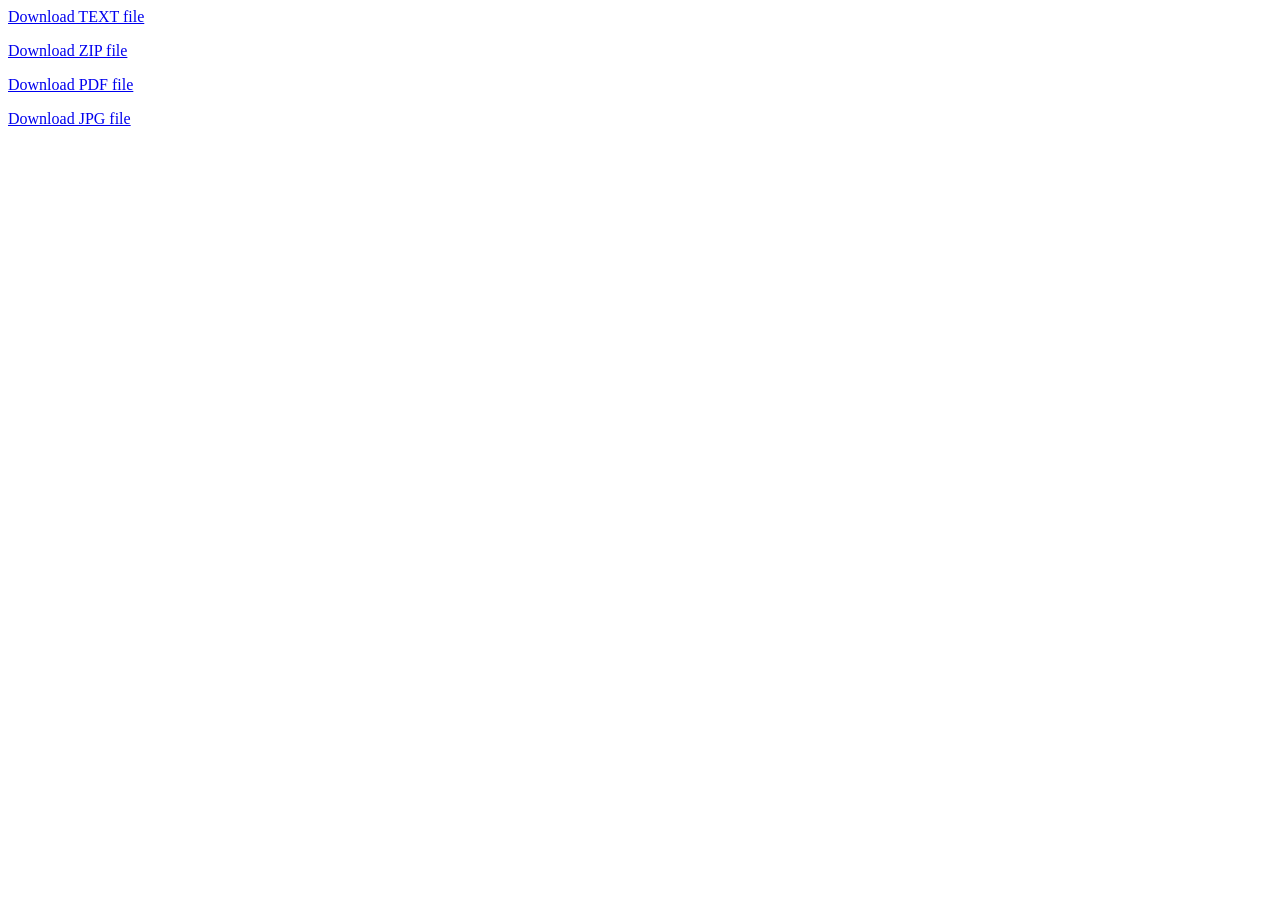
<file: file/file_download.html>
<html>
<head>
<title>Download Files</title>
</head>
<body>
<p><a href="file_download.php?path=abc.txt">Download TEXT file</a></p>
<p><a href="file_download.php?path=horizon.zip">Download ZIP file</a></p>
<p><a href="file_download.php?path=1661527295.pdf">Download PDF file</a></p>
<p><a href="file_download.php?path=rose.jpg">Download JPG file</a></p>
</body>
</html>
</file>
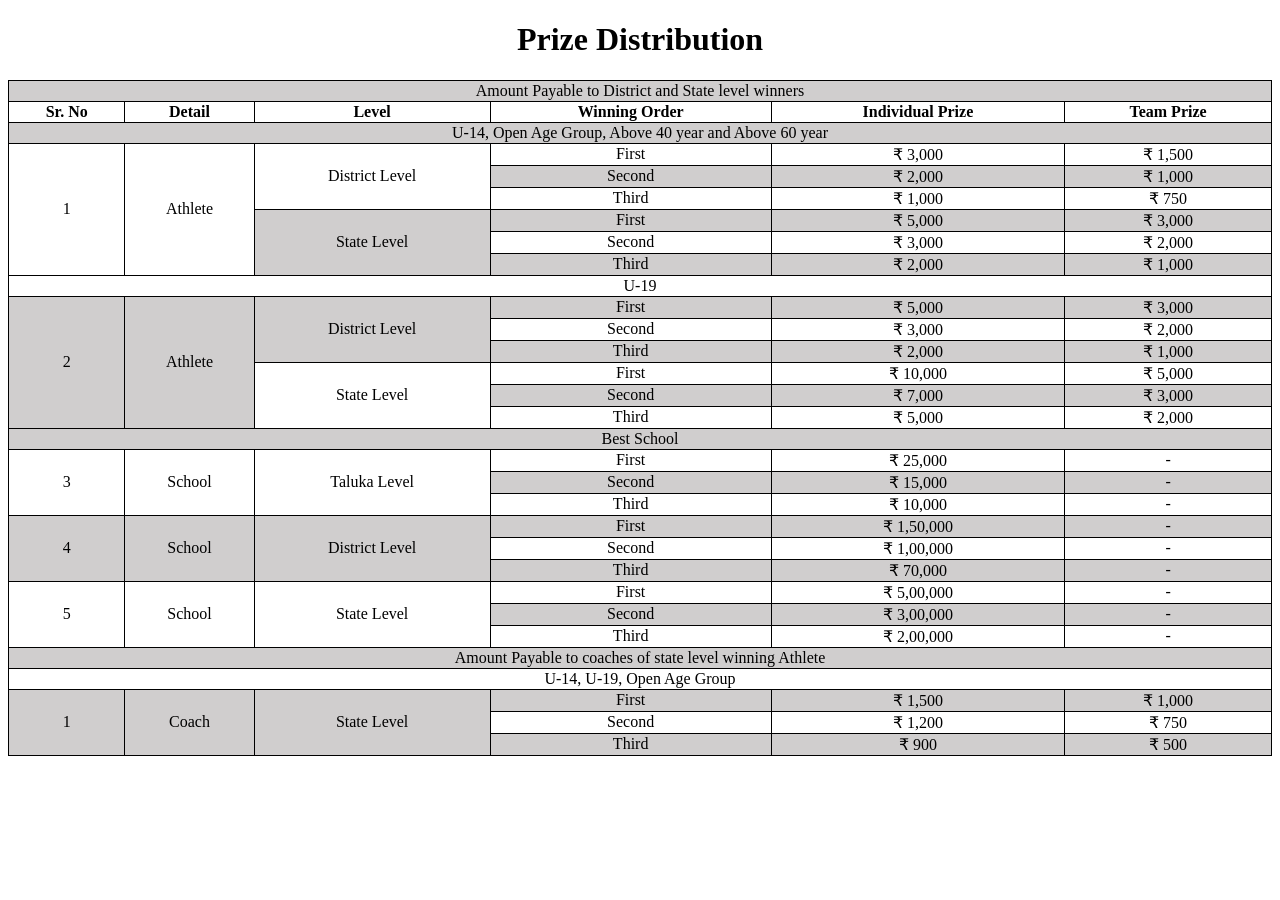
<file: RECYCLE/ptable.html>
<!DOCTYPE html>
<html lang="en">
<head>
    <meta charset="UTF-8">
    <meta http-equiv="X-UA-Compatible" content="IE=edge">
    <meta name="viewport" content="width=device-width, initial-scale=1.0">
    <title>Document</title>
    <style>
        h1 {
            text-align: center;
        }
        table, th, td {
          border:1px solid black;
          border-collapse: collapse;
          text-align: center;
        }
        tr:nth-child(odd) {
  background-color: #d0cece;
        }
        </style>


</head>
<body>
<h1>Prize Distribution</h1>
<table style="width:100%">
    <tr>
        <td colspan="6">Amount Payable to District and State level winners</td>
    </tr>
    <tr>
        <th>Sr. No</th>
        <th>Detail</th>
        <th>Level</th>
        <th>Winning Order</th>
        <th>Individual Prize</th>
        <th>Team Prize</th>
    </tr>
    <tr>
        <td colspan="6">U-14, Open Age Group, Above 40 year and Above 60 year</td>
    </tr>
    <tr>
        <td rowspan="6">1</td>
        <td rowspan="6">Athlete</td>
        <td rowspan="3">District Level</td>
        <td>First</td>
        <td> &#8377; 3,000</td>
        <td> &#8377; 1,500</td>
    </tr>
    <tr>
        <td>Second</td>
        <td>&#8377; 2,000</td>
        <td>&#8377; 1,000</td>
    </tr>
    <tr>
        <td>Third</td>
        <td>&#8377; 1,000</td>
        <td>&#8377; 750</td>
    </tr>
    <tr>
        <td rowspan="3">State Level</td>
        <td>First</td>
        <td>&#8377; 5,000</td>
        <td>&#8377; 3,000</td>
    </tr>
    <tr>
        <td>Second</td>
        <td>&#8377; 3,000</td>
        <td>&#8377; 2,000</td>
    </tr>
    <tr>
        <td>Third</td>
        <td>&#8377; 2,000</td>
        <td>&#8377; 1,000</td>
    </tr>
    <tr>
        <td colspan="6">U-19</td>
    </tr>
    <tr>
        <td rowspan="6">2</td>
        <td rowspan="6">Athlete</td>
        <td rowspan="3">District Level</td>
        <td>First</td>
        <td> &#8377; 5,000</td>
        <td> &#8377; 3,000</td>
    </tr>
    <tr>
        <td>Second</td>
        <td>&#8377; 3,000</td>
        <td>&#8377; 2,000</td>
    </tr>
    <tr>
        <td>Third</td>
        <td>&#8377; 2,000</td>
        <td>&#8377; 1,000</td>
    </tr>
    <tr>
        <td rowspan="3">State Level</td>
        <td>First</td>
        <td>&#8377; 10,000</td>
        <td>&#8377; 5,000</td>
    </tr>
    <tr>
        <td>Second</td>
        <td>&#8377; 7,000</td>
        <td>&#8377; 3,000</td>
    </tr>
    <tr>
        <td>Third</td>
        <td>&#8377; 5,000</td>
        <td>&#8377; 2,000</td>
    </tr>
    <tr>
        <td colspan="6">Best School</td>
    </tr>
    <tr>
        <td rowspan="3">3</td>
        <td rowspan="3">School</td>
        <td rowspan="3">Taluka Level</td>
        <td>First</td>
        <td>&#8377; 25,000</td>
        <td>-</td>
    </tr>
    <tr>
        <td>Second</td>
        <td>&#8377; 15,000</td>
        <td>-</td>
    </tr>
    <tr>
        <td>Third</td>
        <td>&#8377; 10,000</td>
        <td>-</td>
    </tr>
    <tr>
        <td rowspan="3">4</td>
        <td rowspan="3">School</td>
        <td rowspan="3">District Level</td>
        <td>First</td>
        <td>&#8377; 1,50,000</td>
        <td>-</td>
    </tr>
    <tr>
        <td>Second</td>
        <td>&#8377; 1,00,000</td>
        <td>-</td>
    </tr>
    <tr>
        <td>Third</td>
        <td>&#8377; 70,000</td>
        <td>-</td>
    </tr>
    <tr>
        <td rowspan="3">5</td>
        <td rowspan="3">School</td>
        <td rowspan="3">State Level</td>
        <td>First</td>
        <td>&#8377; 5,00,000</td>
        <td>-</td>
    </tr>
    <tr>
        <td>Second</td>
        <td>&#8377; 3,00,000</td>
        <td>-</td>
    </tr>
    <tr>
        <td>Third</td>
        <td>&#8377; 2,00,000</td>
        <td>-</td>
    </tr>
    <tr>
        <td colspan="6">Amount Payable to coaches of state level winning Athlete</td>
    <tr>
        <td colspan="6">U-14, U-19, Open Age Group</td>
    <tr>
        <td rowspan="3">1</td>
        <td rowspan="3">Coach</td>
        <td rowspan="3">State Level</td>
        <td>First</td>
        <td>&#8377; 1,500</td>
        <td>&#8377; 1,000</td>
    </tr>
    <tr>
        <td>Second</td>
        <td>&#8377; 1,200</td>
        <td>&#8377; 750</td>
    <tr>
        <td>Third</td>
        <td>&#8377; 900</td>
        <td>&#8377; 500</td>
</table>
</body>
</html>
</file>
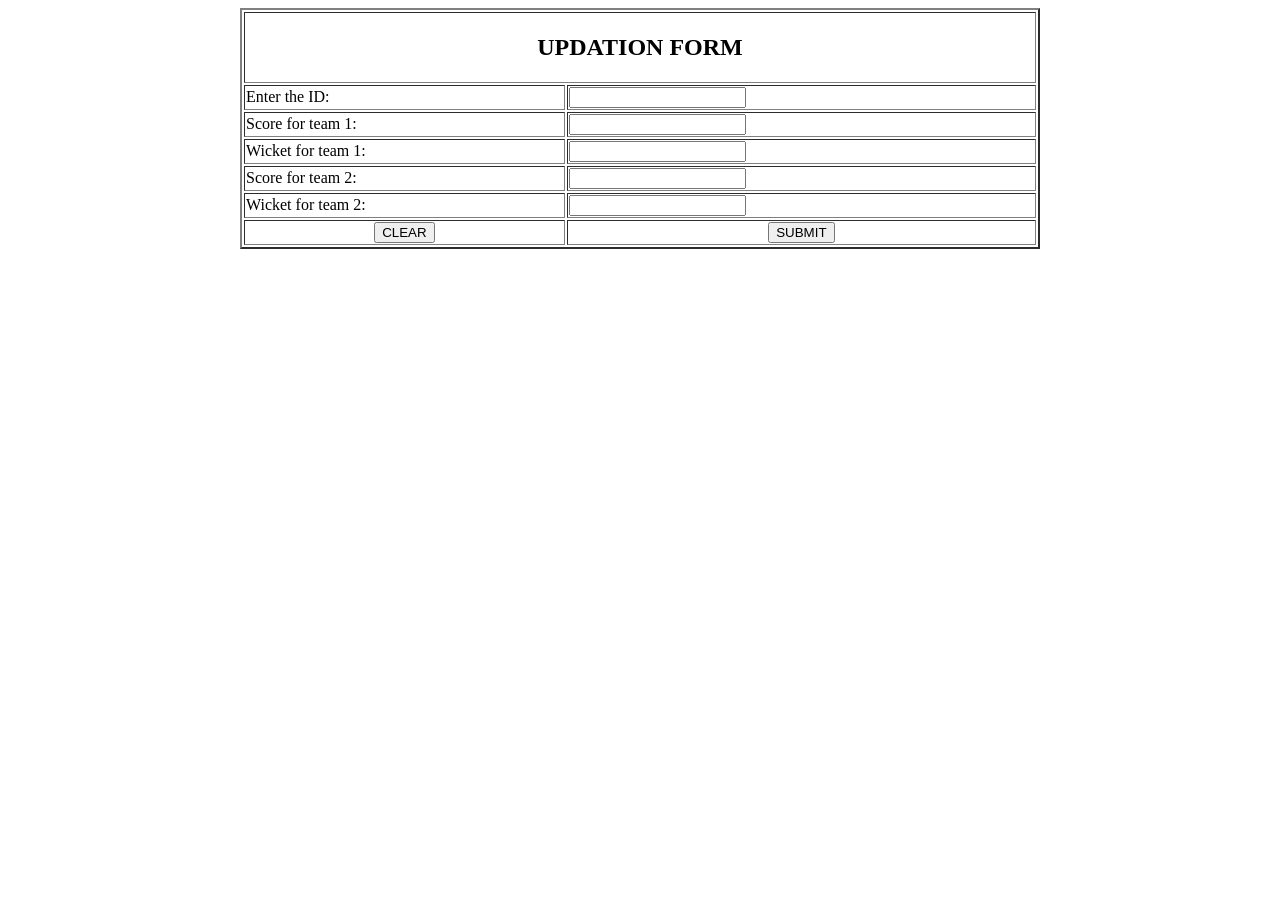
<file: scoreboard/xyz.html>
<!DOCTYPE HTML>
<html>

<head>
    <title>Updation Form</title>
</head>

<body>
    <form method="post" action="db.php">
        <table border="2px" align="center" width="800px" style="background-color:white;">
            <tr>
                <td colspan="2">
                    <h2 align="center">UPDATION FORM</h2>
                </td>
            </tr>
            <tr>
                <td><label>Enter the ID:</label></td>
                <td><input type="text" name="id1" /></td>
            </tr>
            <tr>
                <td><label>Score for team 1:</label></td>
                <td><input type="text" name="ab" /></td>
            </tr>
            <tr>
                <td><label>Wicket for team 1:</label></td>
                <td><input type="text" name="cd" /></td>
            </tr>
            <tr>
                <td><label>Score for team 2:</label></td>
                <td><input type="text" name="ef" /></td>
            </tr>
            <tr>
                <td><label>Wicket for team 2:</label></td>
                <td><input type="text" name="gh" /></td>
            </tr>
            <tr>
                <td align="Center"><button type="reset" class="registerbtn">CLEAR</button></td>
                <td align="Center"><button type="submit" class="registerbtn">SUBMIT</button></td>
                
            </tr>
            <!-- <button type="button" class="registerbtn">View Live</button> -->
            
        </table>
    </form>
</body>

</html>
</file>
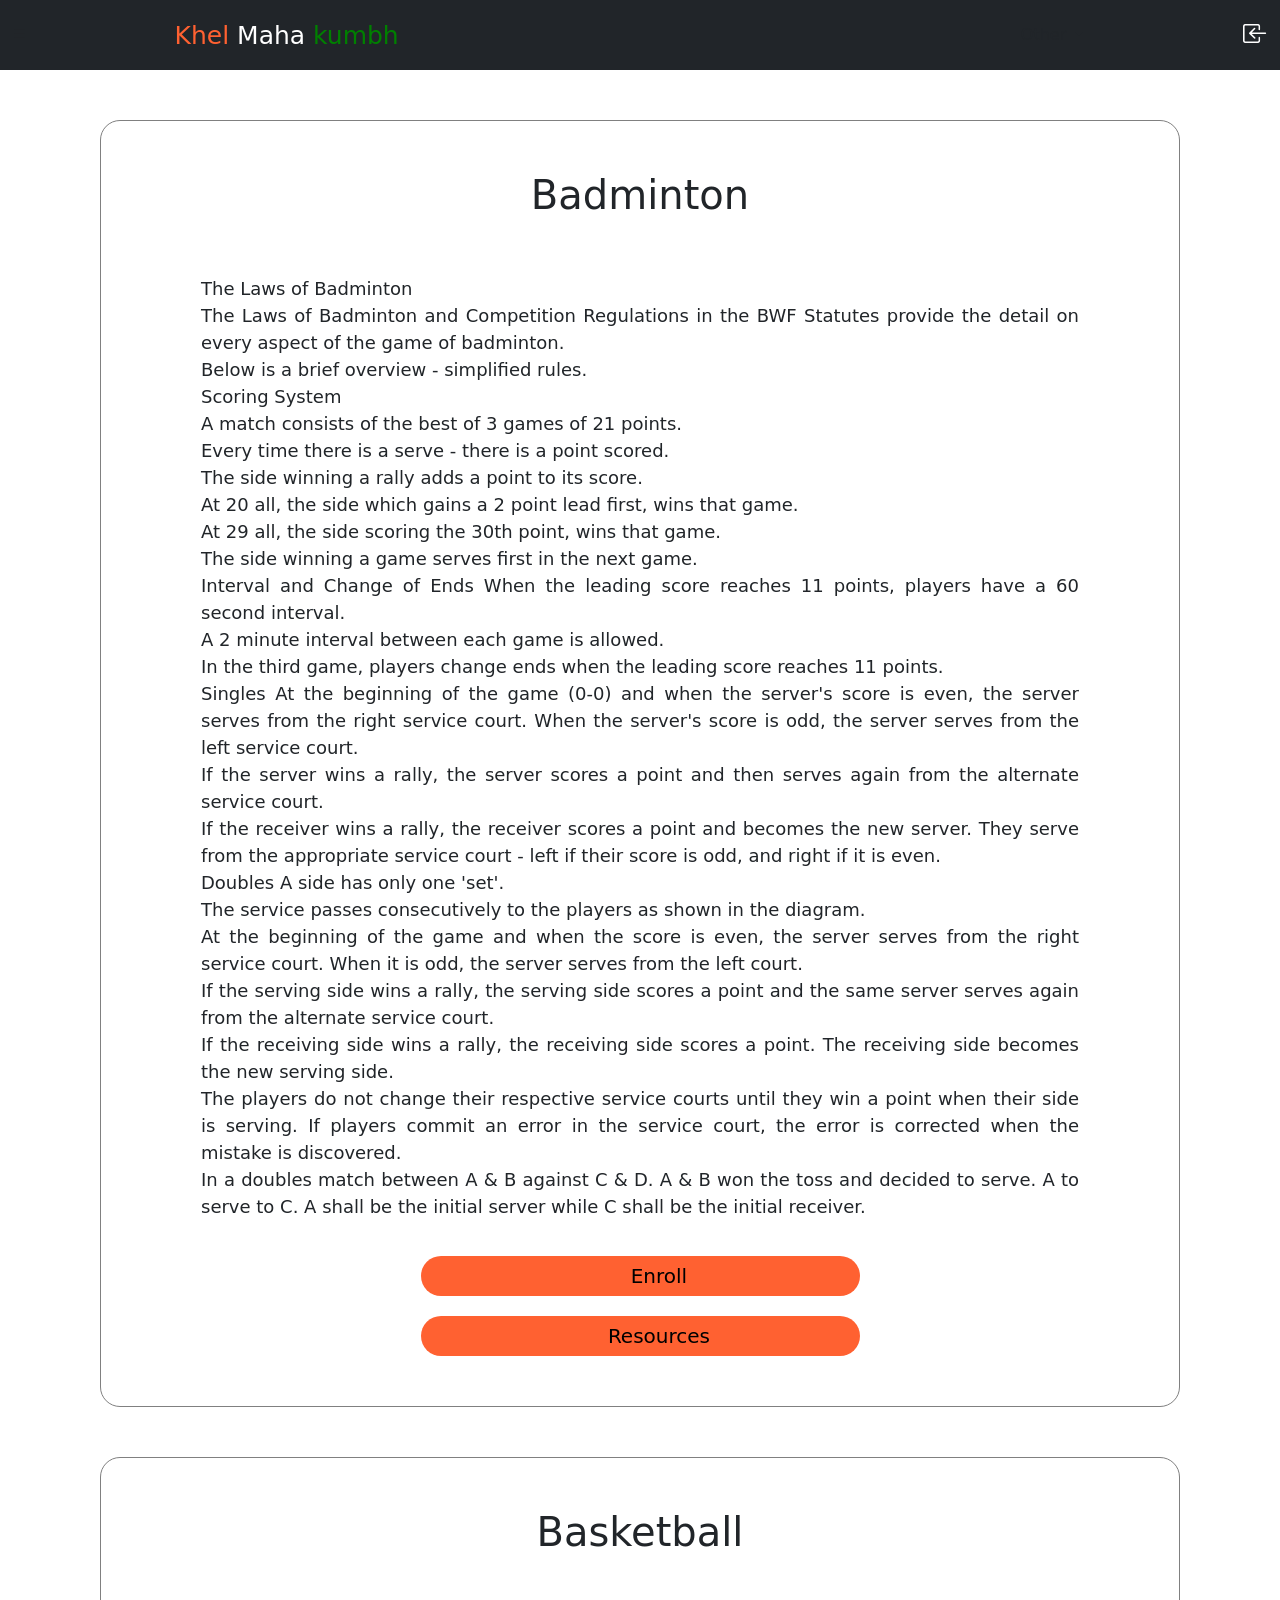
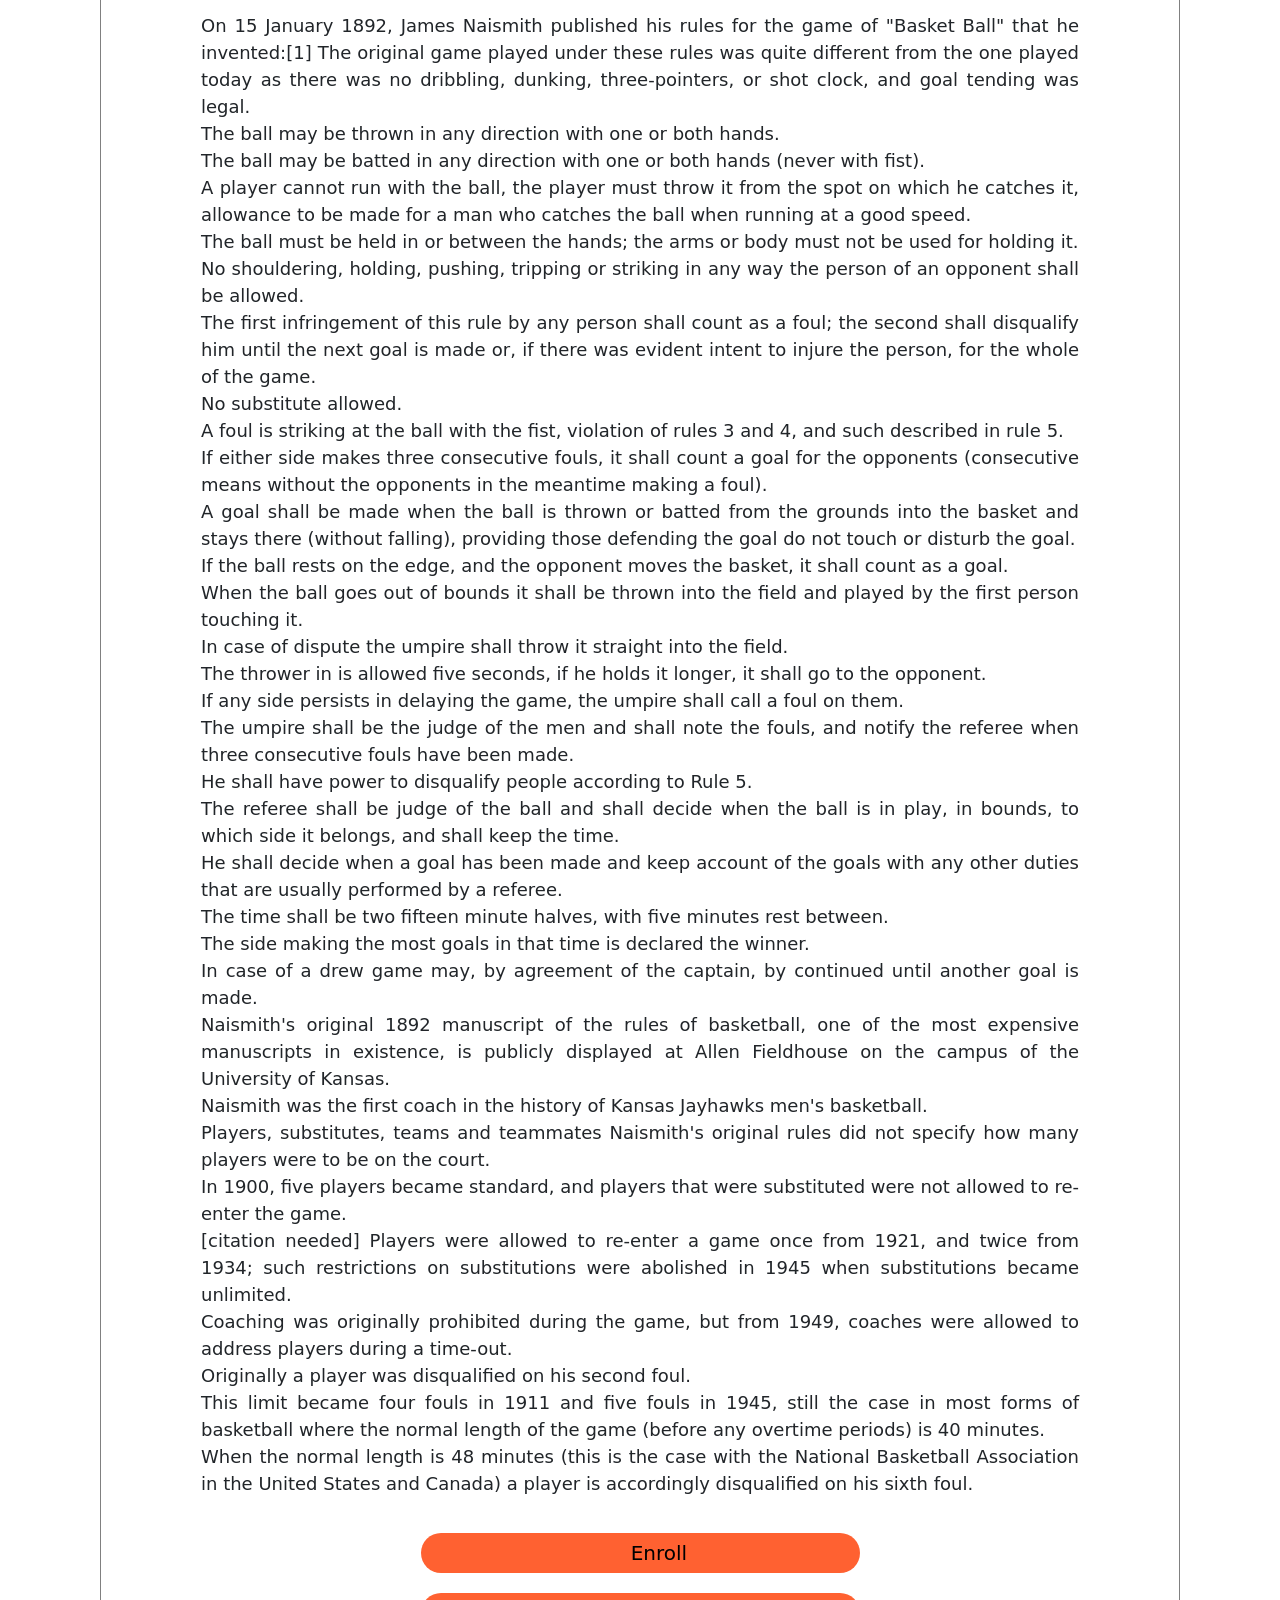
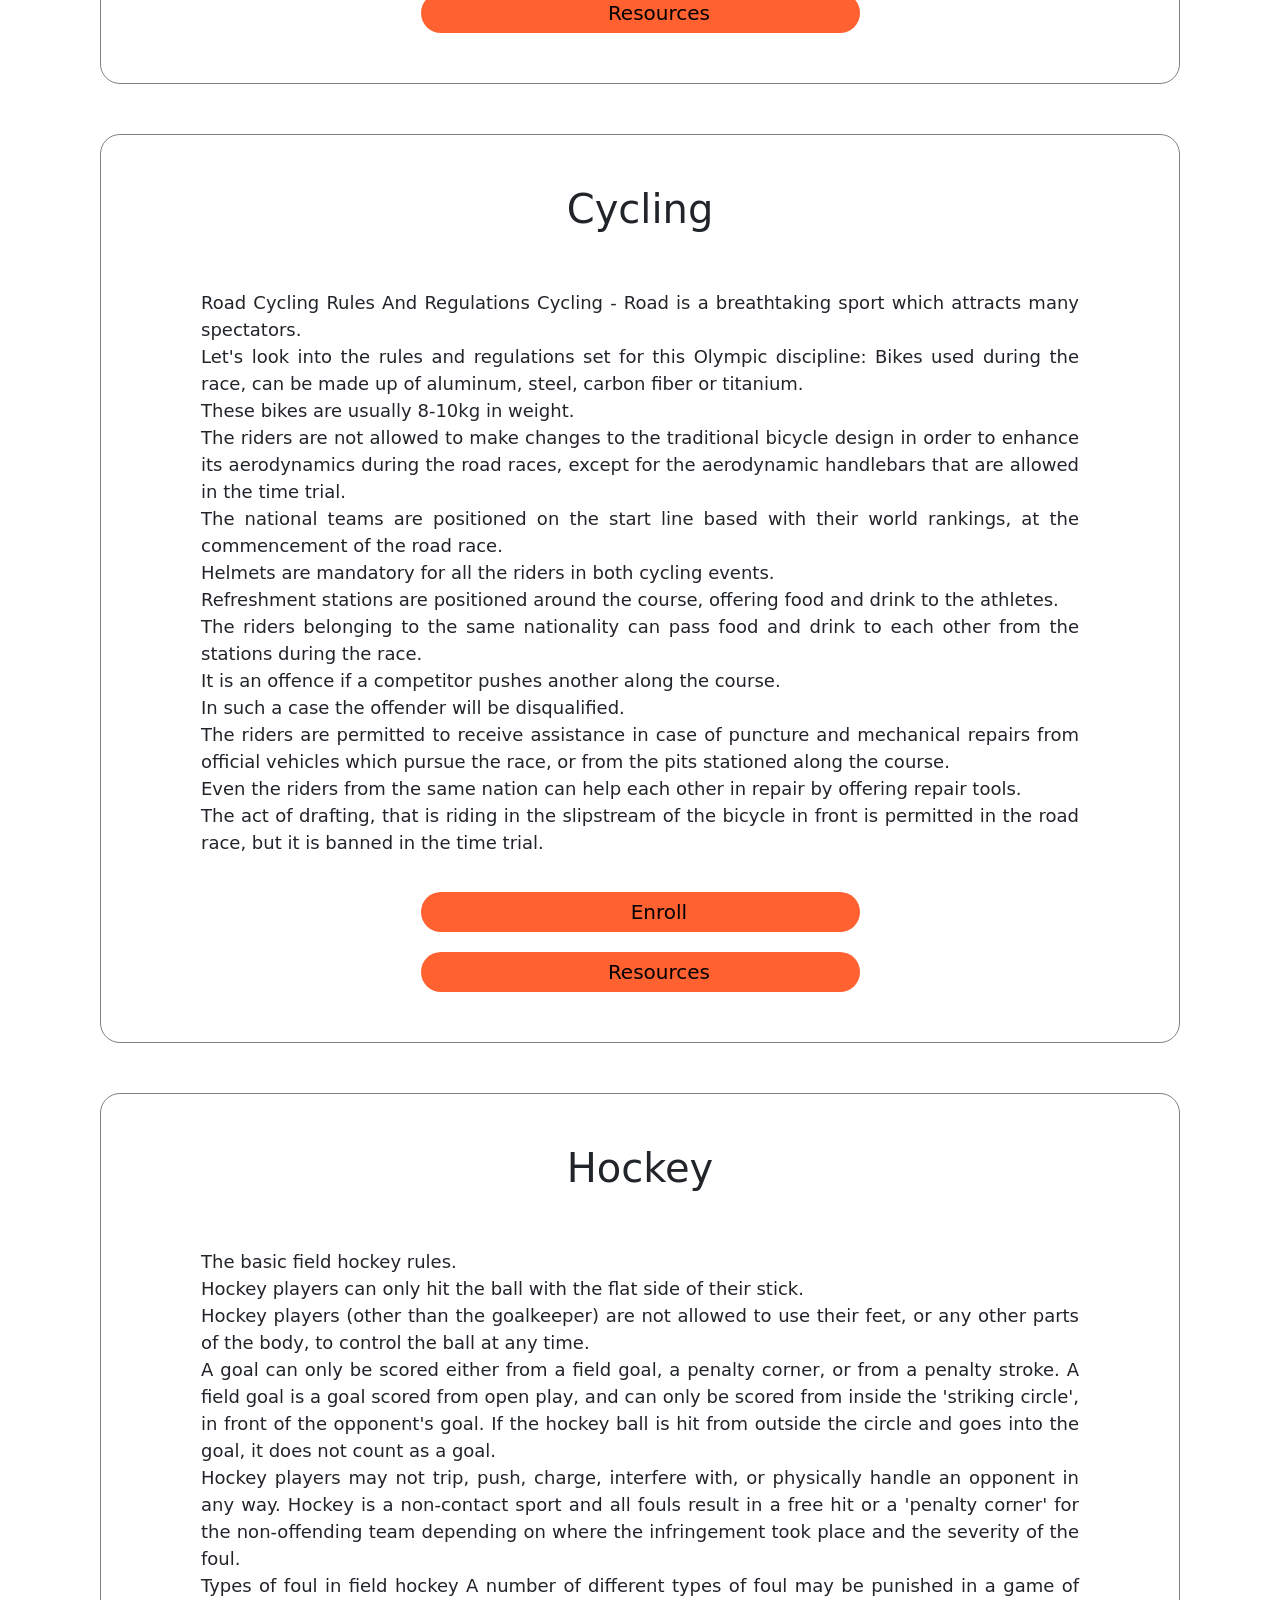
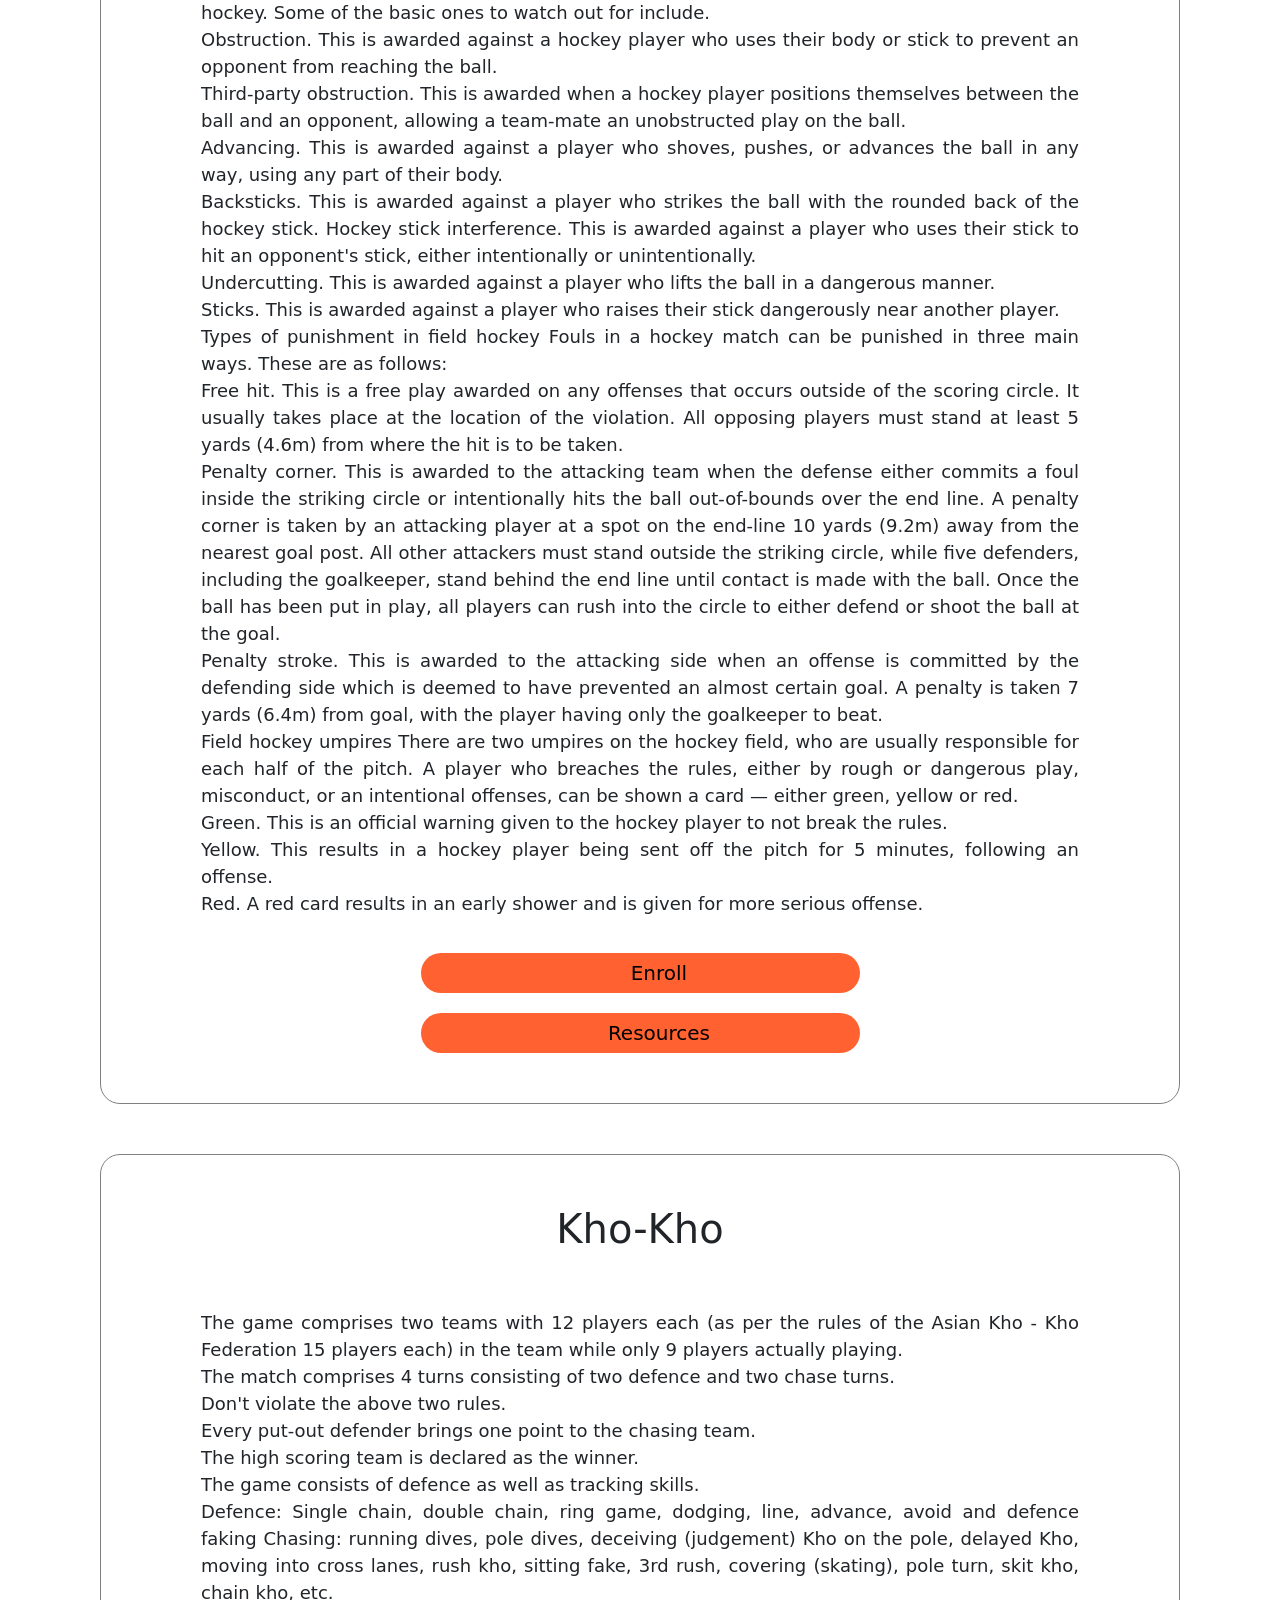
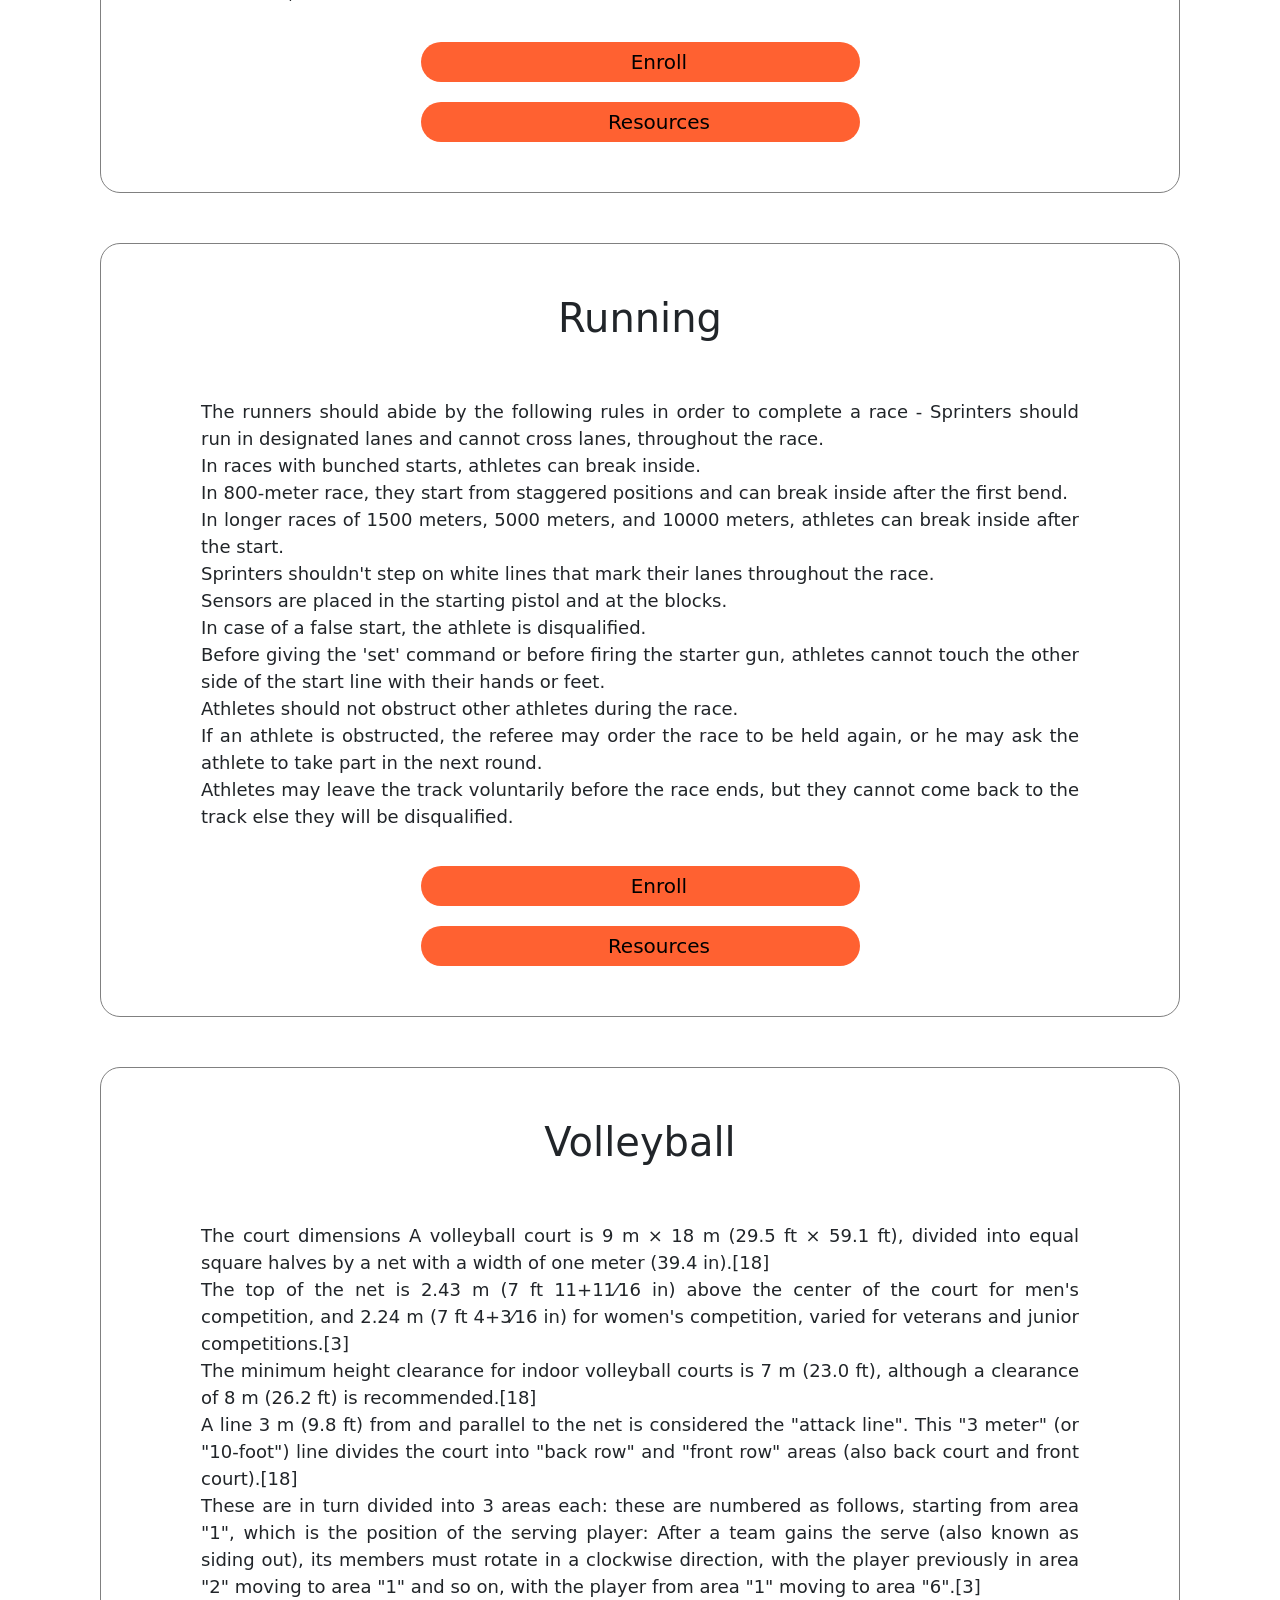
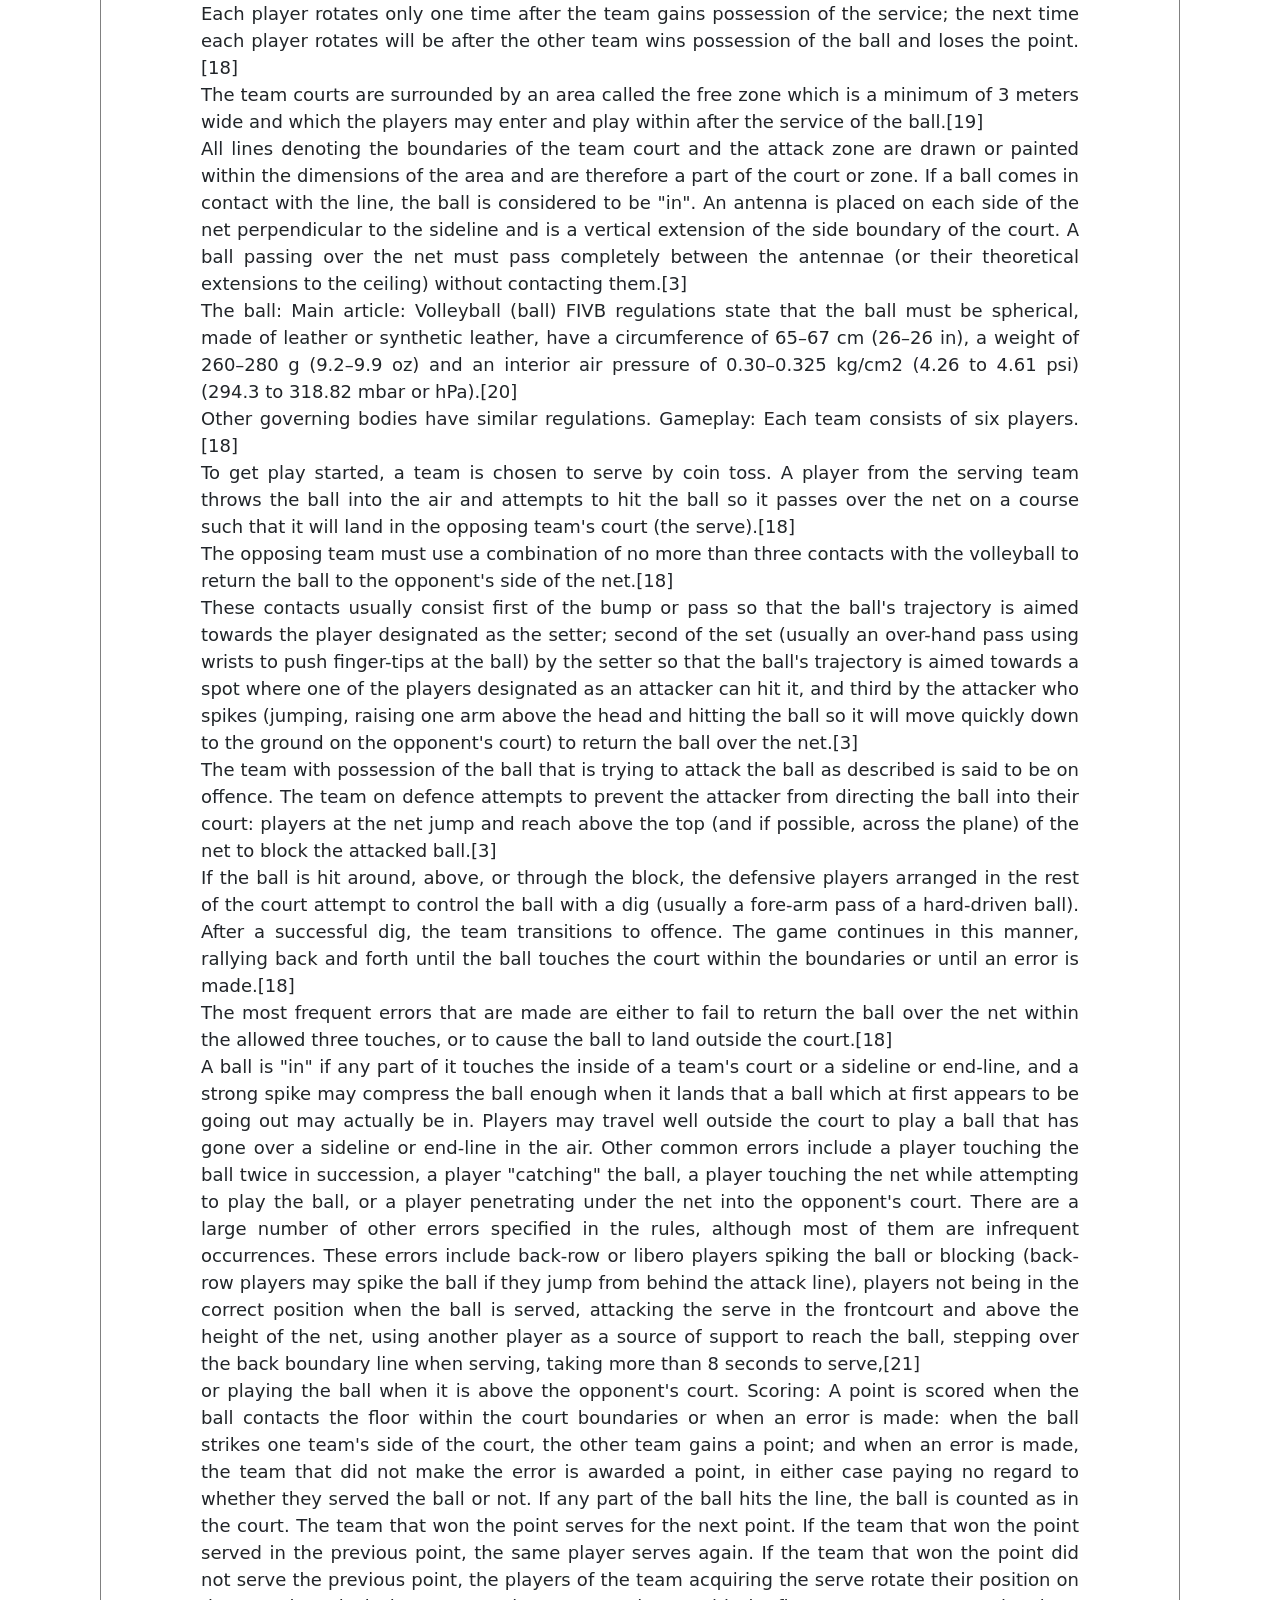
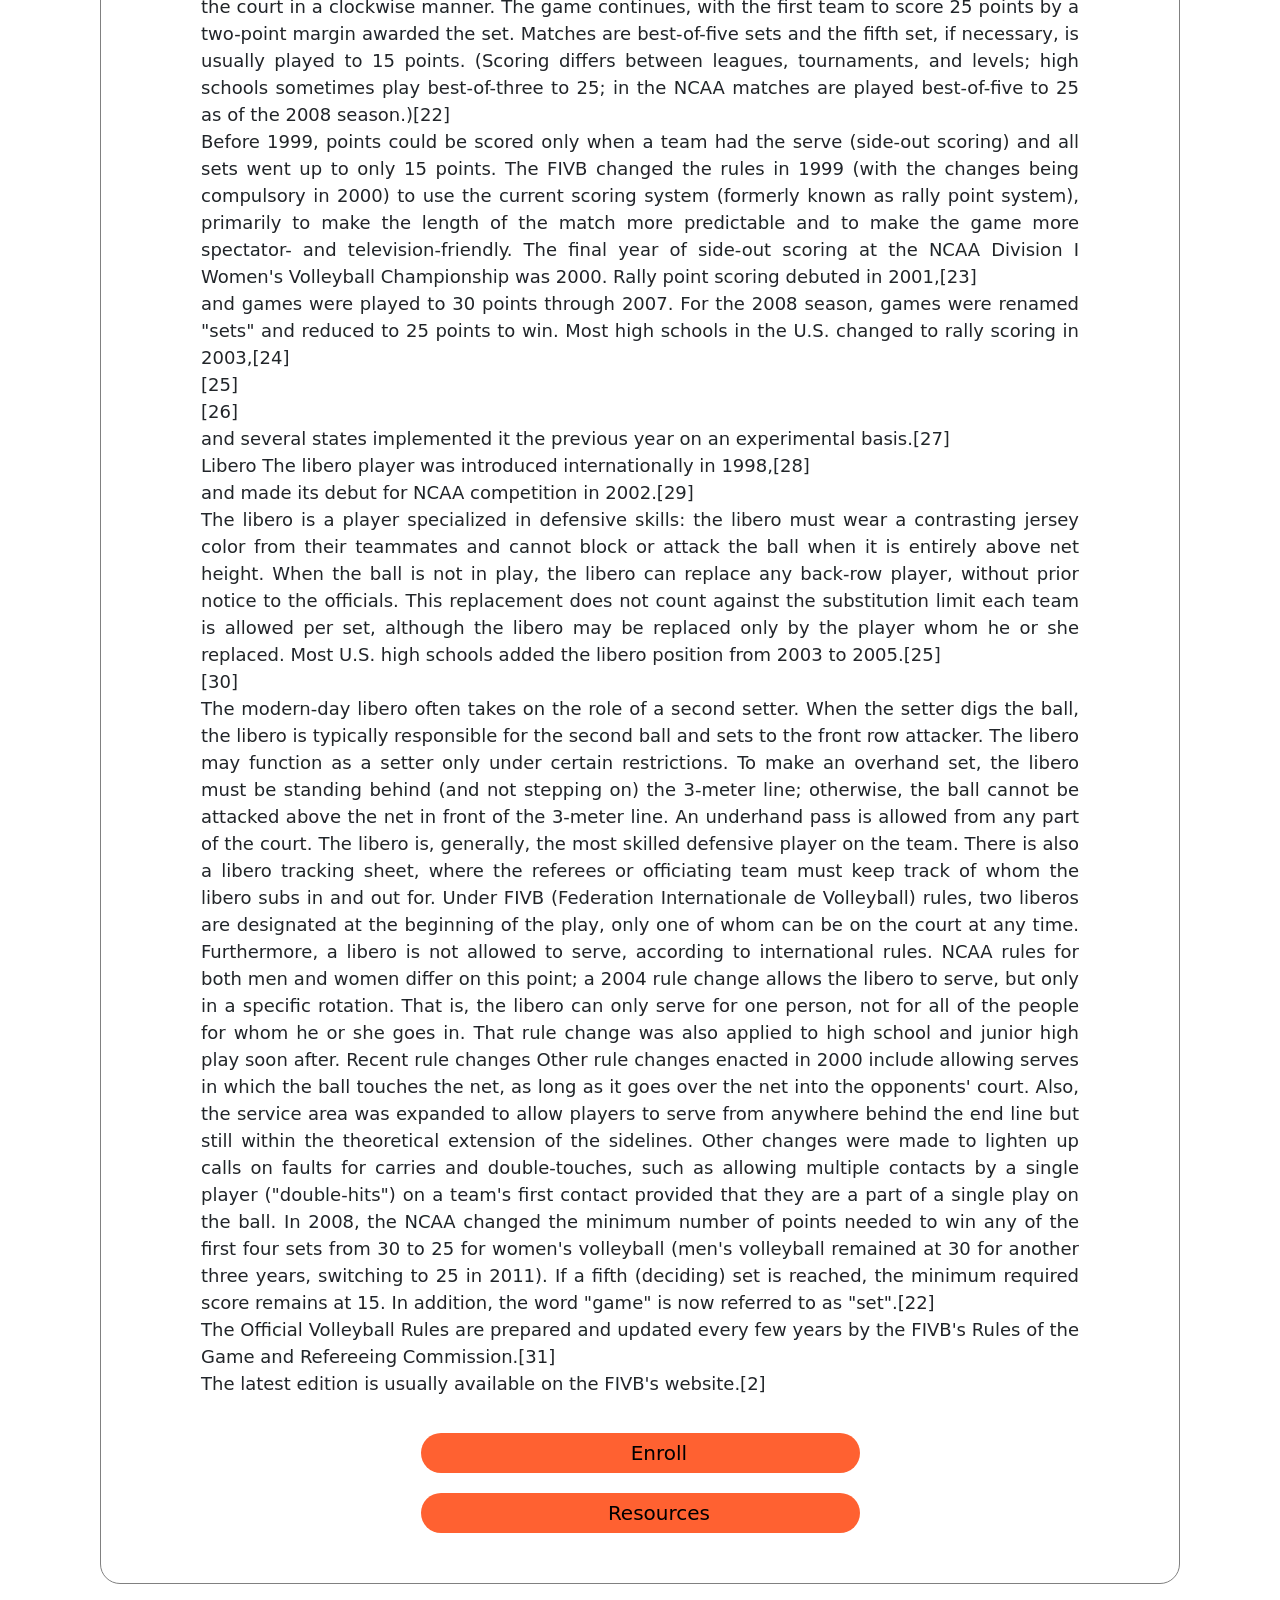
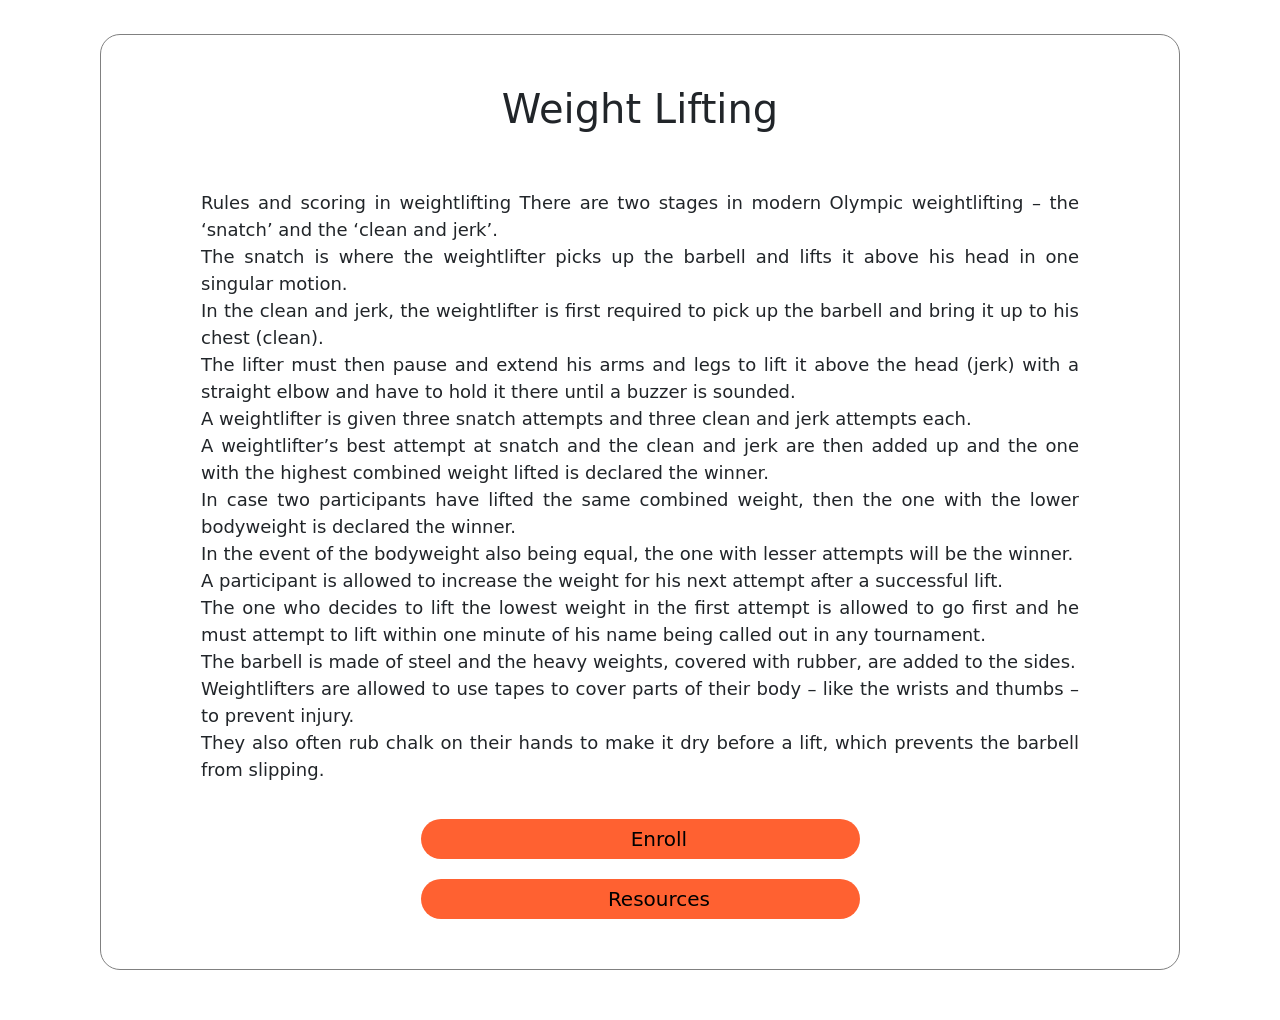
<file: src/Game_details.html>
<!DOCTYPE html>
<html lang="en">

<head>
    <meta charset="UTF-8">
    <meta name="viewport" content="width=device-width,initial-scale=1.0">
    <title> Rules</title>
    <link rel="stylesheet" href="css/home.css">
    <link href="https://cdn.jsdelivr.net/npm/bootstrap@5.1.3/dist/css/bootstrap.min.css" rel="stylesheet"
          integrity="sha384-1BmE4kWBq78iYhFldvKuhfTAU6auU8tT94WrHftjDbrCEXSU1oBoqyl2QvZ6jIW3" crossorigin="anonymous">
    <link rel="stylesheet" href="https://cdn.jsdelivr.net/npm/bootstrap-icons@1.7.2/font/bootstrap-icons.css">
    <link rel="preconnect" href="https://fonts.googleapis.com">
    <link rel="preconnect" href="https://fonts.gstatic.com" crossorigin>
    <link href="https://fonts.googleapis.com/css2?family=Merriweather:wght@300&display=swap" rel="stylesheet">
    <link href="https://fonts.googleapis.com/css2?family=Pacifico&display=swap" rel="stylesheet">

    <script src="https://cdn.jsdelivr.net/npm/@popperjs/core@2.10.2/dist/umd/popper.min.js"
            integrity="sha384-7+zCNj/IqJ95wo16oMtfsKbZ9ccEh31eOz1HGyDuCQ6wgnyJNSYdrPa03rtR1zdB" crossorigin="anonymous">
    </script>
    <script src="https://cdn.jsdelivr.net/npm/bootstrap@5.1.3/dist/js/bootstrap.min.js"
            integrity="sha384-QJHtvGhmr9XOIpI6YVutG+2QOK9T+ZnN4kzFN1RtK3zEFEIsxhlmWl5/YESvpZ13" crossorigin="anonymous">
    </script>

</head>

<body>
<!--navbar-->
<div class="navbar navbar-expand-sm bg-dark ">
    <div class="container-fluid">
        <i class="bi bi-list" id="bars" data-bs-target="#menu" data-bs-toggle="offcanvas"></i>

        <p style="font-size:25px; color:white; position: relative; top: 9px;">
            <span style="color:#ff6131;">Khel</span> <span style="color:white;">Maha</span> <span
                style="color:green;">kumbh</span>
        </p>

        <a href="" class="navbar-brand" id="logo" style="margin-left:300px;"></a>
        <!--        dropdown btn-->
        <div class="dropdown" id="drop_btn">
            <a class="btn  dropdown-toggle" href="#" role="button" id="dropdownMenuLink" data-bs-toggle="dropdown"
               aria-expanded="false">
                Other
            </a>

            <ul class="dropdown-menu" aria-labelledby="dropdownMenuLink">
                <li><a class="dropdown-item" href="Institute_registration.html"><span class="d-item">Institute Registration</span></a></li>
                <li><a class="dropdown-item" href="#"><span class="d-item">State Level Games</span> </a></li>
                <li><a class="dropdown-item" href="#"><span class="d-item">Zone Level Games </span></a></li>
            </ul>
        </div>
        <i class="bi bi-box-arrow-in-left" id="sign"></i>
    </div>
</div>

<!--offcanvas-->
<div id="menu" class="offcanvas offcanvas-start bg-dark text-light d-flex flex-column text-center ">

    <div class="offcanvas-header">
        <h1 class="offcanvas-title">Menu</h1>
        <button class="btn-close text-reset bg-light" type="button" data-bs-dismiss="offcanvas"></button>
    </div>

    <div class="offcanvas-body">
        <ul class="navbar-nav menu-list">
            <li class="nav-item"><a href="../index.php" class="nav-link text-light menu-link">Home</a></li>
            <li class="nav-item"><a href="Game_details.html" class="nav-link text-light menu-link " >Games</a></li>

            <li class="nav-item"><a href="event_registration.php" class="nav-link text-light menu-link">Events</a></li>

            <li class="nav-item"><a href="individual_registration.php" class="nav-link text-light menu-link">Registration</a></li>
            <li class="nav-item"><a href="Game_details.html" class="nav-link text-light menu-link">Resources</a></li>
            <li class="nav-item"><a href="blog.html" class="nav-link text-light menu-link">Blog</a></li>
            <li class="nav-item"><a href="login.php" class="nav-link text-light menu-link">Login</a></li>

        </ul>
    </div>
    <div class="offcanvas-footer">
        <i class="bi bi-telephone-inbound" id="call"></i>  <h4 class="text-primary">Call us on: +91-7990122530</h4>
    </div>
</div>

<!--badminton-->
<section style="margin: 50px 100px; border: 0.5px solid gray; padding: 50px 100px; border-radius: 20px;">
    <h1 style="text-align: center;" id="badminton">Badminton</h1><br><br>

    <p style="text-align: justify; font-size: large;">
        The Laws of Badminton <br>
        The Laws of Badminton and Competition Regulations in the BWF Statutes provide the detail on every aspect of
        the game of badminton.<br>

        Below is a brief overview - simplified rules.<br>

        Scoring System<br>

        A match consists of the best of 3 games of 21 points.<br>
        Every time there is a serve - there is a point scored.<br>
        The side winning a rally adds a point to its score.<br>
        At 20 all, the side which gains a 2 point lead first, wins that game.<br>
        At 29 all, the side scoring the 30th point, wins that game.<br>
        The side winning a game serves first in the next game.<br>
        Interval and Change of Ends
        When the leading score reaches 11 points, players have a 60 second interval.<br>
        A 2 minute interval between each game is allowed.<br>
        In the third game, players change ends when the leading score reaches 11 points.<br>
        Singles
        At the beginning of the game (0-0) and when the server's score is even, the server serves from the right
        service court. When the server's score is odd, the server serves from the left service court.<br>
        If the server wins a rally, the server scores a point and then serves again from the alternate service
        court.<br>
        If the receiver wins a rally, the receiver scores a point and becomes the new server. They serve from the
        appropriate service court - left if their score is odd, and right if it is even.<br>

        Doubles
        A side has only one 'set'.<br>
        The service passes consecutively to the players as shown in the diagram.<br>
        At the beginning of the game and when the score is even, the server serves from the right service court.
        When it is odd, the server serves from the left court.<br>
        If the serving side wins a rally, the serving side scores a point and the same server serves again from the
        alternate service court.<br>
        If the receiving side wins a rally, the receiving side scores a point. The receiving side becomes the new
        serving side.<br>
        The players do not change their respective service courts until they win a point when their side is serving.
        If players commit an error in the service court, the error is corrected when the mistake is discovered.<br>

        In a doubles match between A & B against C & D. A & B won the toss and decided to serve. A to serve to C. A
        shall be the initial server while C shall be the initial receiver.<br>
    </p>
    <button  class=" card-btn" id="card_btn" style="width:50%; margin-left:25%; height:40px;padding-left:5%;">
        <a href="event_registration.php"  id="enroll-a" style="text-decoration:none; color:black; font-size:20px;">Enroll</a>
    </button>
    <button  class=" card-btn" id="card_btn" style="width:50%; margin-left:25%; height:40px;padding-left:5%;"  >
        <a type="button"  data-bs-toggle="modal" data-bs-target="#exampleModal" href=""  id="enroll-a" style="text-decoration:none; color:black; font-size:20px;">Resources</a>
    </button>
    <!--    modal-->
    <!-- Button trigger modal -->
    <!-- Modal -->
    <div class="modal fade" id="exampleModal" tabindex="-1" aria-labelledby="exampleModalLabel" aria-hidden="true">
        <div class="modal-dialog  modal-lg modal-dialog-scrollable">
            <div class="modal-content">
                <div class="modal-header">
                    <h5 class="modal-title" id="exampleModalLabel" style="color:#ff6131;">Resources Required</h5>
                    <button type="button" class="btn-close" data-bs-dismiss="modal" aria-label="Close"></button>
                </div>
                <div class="modal-body">
                    Nationality: Indian <br>
                    State: Gujarat <br>
                    If out of Gujarat: <br>
                  1.  Student: At least 6 months of study in any institute in Gujarat. <br>
                    2. Citizen: At least 3 months of work in any organization in Gujarat. <br>
                    Age: 9 - 60. <br>
                    Medical: Player must not have a severe medical condition. <br><br>
                      <span style="color:#ff6131; font-size:50px; margin-left:43%;;"><b>Badminton</b></span> <br>


                    Game Type: Players can apply either singles or doubles. <br>
                    Equipment: Badminton Racket, Shuttlecock, Badminton Shoes. <br>




                </div>
                <div class="modal-footer">
                    <button type="button" class="btn btn-secondary" data-bs-dismiss="modal">Close</button>
                </div>
            </div>
        </div>
    </div>
</section>


<!--basketball-->
<section style="margin: 50px 100px; border: 0.5px solid gray; padding: 50px 100px; border-radius: 20px;">
    <h1 style="text-align: center;" id="basketball">Basketball</h1><br><br>

    <p style="text-align: justify; font-size: large;">
        On 15 January 1892, James Naismith published his rules for the game of "Basket Ball" that he invented:[1]
        The original game played under these rules was quite different from the one played today as there was no
        dribbling, dunking, three-pointers, or shot clock, and goal tending was legal.<br>

        The ball may be thrown in any direction with one or both hands.<br>
        The ball may be batted in any direction with one or both hands (never with fist).<br>
        A player cannot run with the ball, the player must throw it from the spot on which he catches it, allowance
        to be made for a man who catches the ball when running at a good speed.<br>
        The ball must be held in or between the hands; the arms or body must not be used for holding it.<br>
        No shouldering, holding, pushing, tripping or striking in any way the person of an opponent shall be
        allowed.<br> The first infringement of this rule by any person shall count as a foul; the second shall
        disqualify him until the next goal is made or, if there was evident intent to injure the person, for the
        whole of the game.<br> No substitute allowed.<br>
        A foul is striking at the ball with the fist, violation of rules 3 and 4, and such described in rule 5.<br>
        If either side makes three consecutive fouls, it shall count a goal for the opponents (consecutive means
        without the opponents in the meantime making a foul).<br>
        A goal shall be made when the ball is thrown or batted from the grounds into the basket and stays there
        (without falling), providing those defending the goal do not touch or disturb the goal.<br> If the ball rests on
        the edge, and the opponent moves the basket, it shall count as a goal.<br>
        When the ball goes out of bounds it shall be thrown into the field and played by the first person touching
        it.<br> In case of dispute the umpire shall throw it straight into the field.<br> The thrower in is allowed five
        seconds, if he holds it longer, it shall go to the opponent.<br> If any side persists in delaying the game, the
        umpire shall call a foul on them.<br>
        The umpire shall be the judge of the men and shall note the fouls, and notify the referee when three
        consecutive fouls have been made.<br> He shall have power to disqualify people according to Rule 5.<br>
        The referee shall be judge of the ball and shall decide when the ball is in play, in bounds, to which side
        it belongs, and shall keep the time.<br> He shall decide when a goal has been made and keep account of the goals
        with any other duties that are usually performed by a referee.<br>
        The time shall be two fifteen minute halves, with five minutes rest between.<br>
        The side making the most goals in that time is declared the winner.<br> In case of a drew game may, by agreement
        of the captain, by continued until another goal is made.<br>
        Naismith's original 1892 manuscript of the rules of basketball, one of the most expensive manuscripts in
        existence, is publicly displayed at Allen Fieldhouse on the campus of the University of Kansas.<br> Naismith was
        the first coach in the history of Kansas Jayhawks men's basketball.<br>

        Players, substitutes, teams and teammates
        Naismith's original rules did not specify how many players were to be on the court.<br> In 1900, five players
        became standard, and players that were substituted were not allowed to re-enter the game.<br>[citation needed]
        Players were allowed to re-enter a game once from 1921, and twice from 1934; such restrictions on
        substitutions were abolished in 1945 when substitutions became unlimited.<br> Coaching was originally prohibited
        during the game, but from 1949, coaches were allowed to address players during a time-out.<br>

        Originally a player was disqualified on his second foul.<br> This limit became four fouls in 1911 and five fouls
        in 1945, still the case in most forms of basketball where the normal length of the game (before any overtime
        periods) is 40 minutes.<br> When the normal length is 48 minutes (this is the case with the National Basketball
        Association in the United States and Canada) a player is accordingly disqualified on his sixth foul.<br>
    </p>
    <button  class=" card-btn" id="card_btn" style="width:50%; margin-left:25%; height:40px;padding-left:5%;">
        <a href="event_registration.php"  id="enroll-a" style="text-decoration:none; color:black; font-size:20px;">Enroll</a>
    </button>
    <button  class=" card-btn" id="card_btn" style="width:50%; margin-left:25%; height:40px;padding-left:5%;"  >
        <a type="button"  data-bs-toggle="modal" data-bs-target="#exampleModal1" href=""  id="enroll-a" style="text-decoration:none; color:black; font-size:20px;">Resources</a>
    </button>
    <!--    modal-->
    <!-- Button trigger modal -->
    <!-- Modal -->
    <div class="modal fade" id="exampleModal1" tabindex="-1" aria-labelledby="exampleModalLabel" aria-hidden="true">
        <div class="modal-dialog  modal-lg modal-dialog-scrollable">
            <div class="modal-content">
                <div class="modal-header">
                    <h5 class="modal-title" id="exampleModalLabel" style="color:#ff6131;">Resources Required</h5>
                    <button type="button" class="btn-close" data-bs-dismiss="modal" aria-label="Close"></button>
                </div>
                <div class="modal-body">
                    Nationality: Indian <br>
                    State: Gujarat <br>
                    If out of Gujarat: <br>
                    1.  Student: At least 6 months of study in any institute in Gujarat. <br>
                    2. Citizen: At least 3 months of work in any organization in Gujarat. <br>
                    Age: 9 - 60. <br>
                    Medical: Player must not have a severe medical condition. <br><br>
                    <span style="color:#ff6131; font-size:50px; margin-left:43%;;"><b>Basketball</b></span> <br>


                    Game Type: A team of 7 players with 6 regular and 1 substitute player. <br>
                    Equipment: Basketball Sneakers(shoes), Mouth Guard, Athletic Shorts, Knee, and Elbow Pads, Protective Goggles,




                </div>
                <div class="modal-footer">
                    <button type="button" class="btn btn-secondary" data-bs-dismiss="modal">Close</button>
                </div>
            </div>
        </div>
    </div>
</section>
<!--cycling-->

<section style="margin: 50px 100px; border: 0.5px solid gray; padding: 50px 100px; border-radius: 20px;">
    <h1 style="text-align: center;" id="cycling">Cycling</h1><br><br>

    <p style="text-align: justify; font-size: large;">
        Road Cycling Rules And Regulations
        Cycling - Road is a breathtaking sport which attracts many spectators.<br> Let's look into the rules and
        regulations set for this Olympic discipline:
        Bikes used during the race, can be made up of aluminum, steel, carbon fiber or titanium.<br> These bikes are
        usually 8-10kg in weight.<br> The riders are not allowed to make changes to the traditional bicycle design in
        order to enhance its aerodynamics during the road races, except for the aerodynamic handlebars that are
        allowed in the time trial.<br>
        The national teams are positioned on the start line based with their world rankings, at the commencement of
        the road race.<br>
        Helmets are mandatory for all the riders in both cycling events.<br>
        Refreshment stations are positioned around the course, offering food and drink to the athletes.<br>
        The riders belonging to the same nationality can pass food and drink to each other from the stations during
        the race.<br>
        It is an offence if a competitor pushes another along the course.<br> In such a case the offender will be
        disqualified.<br>
        The riders are permitted to receive assistance in case of puncture and mechanical repairs from official
        vehicles which pursue the race, or from the pits stationed along the course.<br> Even the riders from the same
        nation can help each other in repair by offering repair tools.<br>
        The act of drafting, that is riding in the slipstream of the bicycle in front is permitted in the road race,
        but it is banned in the time trial.<br>
    </p>
    <button  class=" card-btn" id="card_btn" style="width:50%; margin-left:25%; height:40px;padding-left:5%;">
        <a href="event_registration.php"  id="enroll-a" style="text-decoration:none; color:black; font-size:20px;">Enroll</a>
    </button>
    <button  class=" card-btn" id="card_btn" style="width:50%; margin-left:25%; height:40px;padding-left:5%;"  >
        <a type="button"  data-bs-toggle="modal" data-bs-target="#exampleModal2" href=""  id="enroll-a" style="text-decoration:none; color:black; font-size:20px;">Resources</a>
    </button>
    <!--    modal-->
    <!-- Button trigger modal -->
    <!-- Modal -->
    <div class="modal fade" id="exampleModal2" tabindex="-1" aria-labelledby="exampleModalLabel" aria-hidden="true">
        <div class="modal-dialog  modal-lg modal-dialog-scrollable">
            <div class="modal-content">
                <div class="modal-header">
                    <h5 class="modal-title" id="exampleModalLabel" style="color:#ff6131;">Resources Required</h5>
                    <button type="button" class="btn-close" data-bs-dismiss="modal" aria-label="Close"></button>
                </div>
                <div class="modal-body">
                    Nationality: Indian <br>
                    State: Gujarat <br>
                    If out of Gujarat: <br>
                    1.  Student: At least 6 months of study in any institute in Gujarat. <br>
                    2. Citizen: At least 3 months of work in any organization in Gujarat. <br>
                    Age: 9 - 60. <br>
                    Medical: Player must not have a severe medical condition. <br><br>
                    <span style="color:#ff6131; font-size:50px; margin-left:43%;;"><b>Cycling</b></span> <br>


                    Game Type: 1v1. <br>
                    Equipment: Bicycle or Bike, Bib Shorts, Base Layer Suit, Jersey, Gloves, Cycling Shoes, Helmet, Glasses.





                </div>
                <div class="modal-footer">
                    <button type="button" class="btn btn-secondary" data-bs-dismiss="modal">Close</button>
                </div>
            </div>
        </div>
    </div>
</section>

<!--    hockey-->
    <section style="margin: 50px 100px; border: 0.5px solid gray; padding: 50px 100px; border-radius: 20px;">
        <h1 style="text-align: center;" id="hockey">Hockey</h1><br><br>

        <p style="text-align: justify; font-size: large;">
            The basic field hockey rules. <br>
            Hockey players can only hit the ball with the flat side of their stick.<br>
            Hockey players (other than the goalkeeper) are not allowed to use their feet, or any other parts of the
            body, to
            control the ball at any time.<br>
            A goal can only be scored either from a field goal, a penalty corner, or from a penalty stroke. A field goal
            is
            a goal scored from open play, and can only be scored from inside the 'striking circle', in front of the
            opponent's goal. If the hockey ball is hit from outside the circle and goes into the goal, it does not count
            as
            a goal.<br>
            Hockey players may not trip, push, charge, interfere with, or physically handle an opponent in any way.
            Hockey
            is a non-contact sport and all fouls result in a free hit or a 'penalty corner' for the non-offending team
            depending on where the infringement took place and the severity of the foul.<br>
            Types of foul in field hockey
            A number of different types of foul may be punished in a game of hockey. Some of the basic ones to watch out
            for
            include.<br>

            Obstruction. This is awarded against a hockey player who uses their body or stick to prevent an opponent
            from
            reaching the ball.<br>
            Third-party obstruction. This is awarded when a hockey player positions themselves between the ball and an
            opponent, allowing a team-mate an unobstructed play on the ball.<br>
            Advancing. This is awarded against a player who shoves, pushes, or advances the ball in any way, using any
            part
            of their body.<br>
            Backsticks. This is awarded against a player who strikes the ball with the rounded back of the hockey stick.
            Hockey stick interference. This is awarded against a player who uses their stick to hit an opponent's stick,
            either intentionally or unintentionally.<br>
            Undercutting. This is awarded against a player who lifts the ball in a dangerous manner.<br>
            Sticks. This is awarded against a player who raises their stick dangerously near another player.<br>
            Types of punishment in field hockey
            Fouls in a hockey match can be punished in three main ways. These are as follows:<br>

            Free hit. This is a free play awarded on any offenses that occurs outside of the scoring circle. It usually
            takes place at the location of the violation. All opposing players must stand at least 5 yards (4.6m) from
            where
            the hit is to be taken.<br>
            Penalty corner. This is awarded to the attacking team when the defense either commits a foul inside the
            striking
            circle or intentionally hits the ball out-of-bounds over the end line. A penalty corner is taken by an
            attacking
            player at a spot on the end-line 10 yards (9.2m) away from the nearest goal post. All other attackers must
            stand
            outside the striking circle, while five defenders, including the goalkeeper, stand behind the end line until
            contact is made with the ball. Once the ball has been put in play, all players can rush into the circle to
            either defend or shoot the ball at the goal.<br>
            Penalty stroke. This is awarded to the attacking side when an offense is committed by the defending side
            which
            is deemed to have prevented an almost certain goal. A penalty is taken 7 yards (6.4m) from goal, with the
            player
            having only the goalkeeper to beat.<br>
            Field hockey umpires
            There are two umpires on the hockey field, who are usually responsible for each half of the pitch. A player
            who
            breaches the rules, either by rough or dangerous play, misconduct, or an intentional offenses, can be shown
            a
            card — either green, yellow or red.<br>

            Green. This is an official warning given to the hockey player to not break the rules.<br>
            Yellow. This results in a hockey player being sent off the pitch for 5 minutes, following an offense.<br>
            Red. A red card results in an early shower and is given for more serious offense.
        </p>
        <button  class=" card-btn" id="card_btn" style="width:50%; margin-left:25%; height:40px;padding-left:5%;">
            <a href="event_registration.php"  id="enroll-a" style="text-decoration:none; color:black; font-size:20px;">Enroll</a>
        </button>
        <button  class=" card-btn" id="card_btn" style="width:50%; margin-left:25%; height:40px;padding-left:5%;"  >
            <a type="button"  data-bs-toggle="modal" data-bs-target="#exampleModal3" href=""  id="enroll-a" style="text-decoration:none; color:black; font-size:20px;">Resources</a>
        </button>
        <!--    modal-->
        <!-- Button trigger modal -->
        <!-- Modal -->
        <div class="modal fade" id="exampleModal3" tabindex="-1" aria-labelledby="exampleModalLabel" aria-hidden="true">
            <div class="modal-dialog  modal-lg modal-dialog-scrollable">
                <div class="modal-content">
                    <div class="modal-header">
                        <h5 class="modal-title" id="exampleModalLabel" style="color:#ff6131;">Resources Required</h5>
                        <button type="button" class="btn-close" data-bs-dismiss="modal" aria-label="Close"></button>
                    </div>
                    <div class="modal-body">
                        Nationality: Indian <br>
                        State: Gujarat <br>
                        If out of Gujarat: <br>
                        1.  Student: At least 6 months of study in any institute in Gujarat. <br>
                        2. Citizen: At least 3 months of work in any organization in Gujarat. <br>
                        Age: 9 - 60. <br>
                        Medical: Player must not have a severe medical condition. <br><br>
                        <span style="color:#ff6131; font-size:50px; margin-left:43%;;"><b>Hockey</b></span> <br>


                        Game Type: A team of 12 players with 9 regular and 3 substitute players. <br>
                        Equipment: Running Shoes.





                    </div>
                    <div class="modal-footer">
                        <button type="button" class="btn btn-secondary" data-bs-dismiss="modal">Close</button>
                    </div>
                </div>
            </div>
        </div>

</section>
<!--kho-kho-->
<section style="margin: 50px 100px; border: 0.5px solid gray; padding: 50px 100px; border-radius: 20px;">
    <h1 style="text-align: center;" id="kho-kho">Kho-Kho</h1><br><br>

    <p style="text-align: justify; font-size: large;">
        The game comprises two teams with 12 players each (as per the rules of the Asian Kho - Kho Federation 15
        players each) in the team while only 9 players actually playing. <br>
        The match comprises 4 turns consisting of two defence and two chase turns.<br>
        Don't violate the above two rules.<br>
        Every put-out defender brings one point to the chasing team.<br>
        The high scoring team is declared as the winner.<br>
        The game consists of defence as well as tracking skills.<br>
        Defence: Single chain, double chain, ring game, dodging, line, advance, avoid and defence faking
        Chasing: running dives, pole dives, deceiving (judgement) Kho on the pole, delayed Kho, moving into cross
        lanes, rush kho, sitting fake, 3rd rush, covering (skating), pole turn, skit kho, chain kho, etc.
    </p>
    <button  class=" card-btn" id="card_btn" style="width:50%; margin-left:25%; height:40px;padding-left:5%;">
        <a href="event_registration.php"  id="enroll-a" style="text-decoration:none; color:black; font-size:20px;">Enroll</a>
    </button>
    <button  class=" card-btn" id="card_btn" style="width:50%; margin-left:25%; height:40px;padding-left:5%;"  >
        <a type="button"  data-bs-toggle="modal" data-bs-target="#exampleModal4" href=""  id="enroll-a" style="text-decoration:none; color:black; font-size:20px;">Resources</a>
    </button>
    <!--    modal-->
    <!-- Button trigger modal -->
    <!-- Modal -->
    <div class="modal fade" id="exampleModal4" tabindex="-1" aria-labelledby="exampleModalLabel" aria-hidden="true">
        <div class="modal-dialog  modal-lg modal-dialog-scrollable">
            <div class="modal-content">
                <div class="modal-header">
                    <h5 class="modal-title" id="exampleModalLabel" style="color:#ff6131;">Resources Required</h5>
                    <button type="button" class="btn-close" data-bs-dismiss="modal" aria-label="Close"></button>
                </div>
                <div class="modal-body">
                    Nationality: Indian <br>
                    State: Gujarat <br>
                    If out of Gujarat: <br>
                    1.  Student: At least 6 months of study in any institute in Gujarat. <br>
                    2. Citizen: At least 3 months of work in any organization in Gujarat. <br>
                    Age: 9 - 60. <br>
                    Medical: Player must not have a severe medical condition. <br><br>
                    <span style="color:#ff6131; font-size:50px; margin-left:43%;;"><b>Kho-Kho</b></span> <br>


                    Game Type: A team of 16 players with 11 regular and 5 substitute players. <br>
                    Equipment: Helmet, Skates, Shoulder pads, elbow pads, knee and shin pads, Gloves, Neck protector, Mouthguard.



                </div>
                <div class="modal-footer">
                    <button type="button" class="btn btn-secondary" data-bs-dismiss="modal">Close</button>
                </div>
            </div>
        </div>
    </div>
</section>

<!--    Running-->
    <section style="margin: 50px 100px; border: 0.5px solid gray; padding: 50px 100px; border-radius: 20px;">
        <h1 style="text-align: center;" id="running">Running</h1><br><br>

        <p style="text-align: justify; font-size: large;">
            The runners should abide by the following rules in order to complete a race -

            Sprinters should run in designated lanes and cannot cross lanes, throughout the race.<br>

            In races with bunched starts, athletes can break inside.<br> In 800-meter race, they start from staggered
            positions and can break inside after the first bend.<br>

            In longer races of 1500 meters, 5000 meters, and 10000 meters, athletes can break inside after the start.<br>

            Sprinters shouldn't step on white lines that mark their lanes throughout the race.<br>

            Sensors are placed in the starting pistol and at the blocks.<br> In case of a false start, the athlete is
            disqualified.<br>

            Before giving the 'set' command or before firing the starter gun, athletes cannot touch the other side of
            the start line with their hands or feet.<br>

            Athletes should not obstruct other athletes during the race.<br>

            If an athlete is obstructed, the referee may order the race to be held again, or he may ask the athlete to
            take part in the next round.<br>

            Athletes may leave the track voluntarily before the race ends, but they cannot come back to the track else
            they will be disqualified.<br>
        </p>
        <button  class=" card-btn" id="card_btn" style="width:50%; margin-left:25%; height:40px;padding-left:5%;">
            <a href="event_registration.php"  id="enroll-a" style="text-decoration:none; color:black; font-size:20px;">Enroll</a>
        </button>
        <button  class=" card-btn" id="card_btn" style="width:50%; margin-left:25%; height:40px;padding-left:5%;"  >
            <a type="button"  data-bs-toggle="modal" data-bs-target="#exampleModal5" href=""  id="enroll-a" style="text-decoration:none; color:black; font-size:20px;">Resources</a>
        </button>
        <!--    modal-->
        <!-- Button trigger modal -->
        <!-- Modal -->
        <div class="modal fade" id="exampleModal5" tabindex="-1" aria-labelledby="exampleModalLabel" aria-hidden="true">
            <div class="modal-dialog  modal-lg modal-dialog-scrollable">
                <div class="modal-content">
                    <div class="modal-header">
                        <h5 class="modal-title" id="exampleModalLabel" style="color:#ff6131;">Resources Required</h5>
                        <button type="button" class="btn-close" data-bs-dismiss="modal" aria-label="Close"></button>
                    </div>
                    <div class="modal-body">
                        Nationality: Indian <br>
                        State: Gujarat <br>
                        If out of Gujarat: <br>
                        1.  Student: At least 6 months of study in any institute in Gujarat. <br>
                        2. Citizen: At least 3 months of work in any organization in Gujarat. <br>
                        Age: 9 - 60. <br>
                        Medical: Player must not have a severe medical condition. <br><br>
                        <span style="color:#ff6131; font-size:50px; margin-left:43%;;"><b>Running</b></span> <br>
                        Game Type: 1v1. <br>
                        Equipment: Running Shoes.

                    </div>
                    <div class="modal-footer">
                        <button type="button" class="btn btn-secondary" data-bs-dismiss="modal">Close</button>
                    </div>
                </div>
            </div>
        </div>
</section>
<!--volleyball-->
<section style="margin: 50px 100px; border: 0.5px solid gray; padding: 50px 100px; border-radius: 20px;">
    <h1 style="text-align: center;" id="volleyball">Volleyball</h1><br><br>

    <p style="text-align: justify; font-size: large;">
        The court dimensions

        A volleyball court is 9 m × 18 m (29.5 ft × 59.1 ft), divided into equal square halves by a net with a width
        of one meter (39.4 in).[18]<br> The top of the net is 2.43 m (7 ft 11+11⁄16 in) above the center of the court
        for men's competition, and 2.24 m (7 ft 4+3⁄16 in) for women's competition, varied for veterans and junior
        competitions.[3]<br>

        The minimum height clearance for indoor volleyball courts is 7 m (23.0 ft), although a clearance of 8 m
        (26.2 ft) is recommended.[18]<br>

        A line 3 m (9.8 ft) from and parallel to the net is considered the "attack line". This "3 meter" (or
        "10-foot") line divides the court into "back row" and "front row" areas (also back court and front
        court).[18]<br> These are in turn divided into 3 areas each: these are numbered as follows, starting from area
        "1", which is the position of the serving player:

        After a team gains the serve (also known as siding out), its members must rotate in a clockwise direction,
        with the player previously in area "2" moving to area "1" and so on, with the player from area "1" moving to
        area "6".[3]<br> Each player rotates only one time after the team gains possession of the service; the next time
        each player rotates will be after the other team wins possession of the ball and loses the point.[18]<br>

        The team courts are surrounded by an area called the free zone which is a minimum of 3 meters wide and which
        the players may enter and play within after the service of the ball.[19]<br> All lines denoting the boundaries
        of the team court and the attack zone are drawn or painted within the dimensions of the area and are
        therefore a part of the court or zone. If a ball comes in contact with the line, the ball is considered to
        be "in". An antenna is placed on each side of the net perpendicular to the sideline and is a vertical
        extension of the side boundary of the court. A ball passing over the net must pass completely between the
        antennae (or their theoretical extensions to the ceiling) without contacting them.[3]<br>

        The ball:
        Main article: Volleyball (ball)
        FIVB regulations state that the ball must be spherical, made of leather or synthetic leather, have a
        circumference of 65–67 cm (26–26 in), a weight of 260–280 g (9.2–9.9 oz) and an interior air pressure of
        0.30–0.325 kg/cm2 (4.26 to 4.61 psi)(294.3 to 318.82 mbar or hPa).[20]<br> Other governing bodies have similar
        regulations.

        Gameplay:
        Each team consists of six players.[18]<br> To get play started, a team is chosen to serve by coin toss. A player
        from the serving team throws the ball into the air and attempts to hit the ball so it passes over the net on
        a course such that it will land in the opposing team's court (the serve).[18]<br> The opposing team must use a
        combination of no more than three contacts with the volleyball to return the ball to the opponent's side of
        the net.[18]<br> These contacts usually consist first of the bump or pass so that the ball's trajectory is aimed
        towards the player designated as the setter; second of the set (usually an over-hand pass using wrists to
        push finger-tips at the ball) by the setter so that the ball's trajectory is aimed towards a spot where one
        of the players designated as an attacker can hit it, and third by the attacker who spikes (jumping, raising
        one arm above the head and hitting the ball so it will move quickly down to the ground on the opponent's
        court) to return the ball over the net.[3]<br> The team with possession of the ball that is trying to attack the
        ball as described is said to be on offence.

        The team on defence attempts to prevent the attacker from directing the ball into their court: players at
        the net jump and reach above the top (and if possible, across the plane) of the net to block the attacked
        ball.[3]<br> If the ball is hit around, above, or through the block, the defensive players arranged in the rest
        of the court attempt to control the ball with a dig (usually a fore-arm pass of a hard-driven ball). After a
        successful dig, the team transitions to offence.

        The game continues in this manner, rallying back and forth until the ball touches the court within the
        boundaries or until an error is made.[18]<br> The most frequent errors that are made are either to fail to
        return the ball over the net within the allowed three touches, or to cause the ball to land outside the
        court.[18]<br> A ball is "in" if any part of it touches the inside of a team's court or a sideline or end-line,
        and a strong spike may compress the ball enough when it lands that a ball which at first appears to be going
        out may actually be in. Players may travel well outside the court to play a ball that has gone over a
        sideline or end-line in the air.

        Other common errors include a player touching the ball twice in succession, a player "catching" the ball, a
        player touching the net while attempting to play the ball, or a player penetrating under the net into the
        opponent's court. There are a large number of other errors specified in the rules, although most of them are
        infrequent occurrences. These errors include back-row or libero players spiking the ball or blocking
        (back-row players may spike the ball if they jump from behind the attack line), players not being in the
        correct position when the ball is served, attacking the serve in the frontcourt and above the height of the
        net, using another player as a source of support to reach the ball, stepping over the back boundary line
        when serving, taking more than 8 seconds to serve,[21]<br> or playing the ball when it is above the opponent's
        court.

        Scoring:
        A point is scored when the ball contacts the floor within the court boundaries or when an error is made:
        when the ball strikes one team's side of the court, the other team gains a point; and when an error is made,
        the team that did not make the error is awarded a point, in either case paying no regard to whether they
        served the ball or not. If any part of the ball hits the line, the ball is counted as in the court. The team
        that won the point serves for the next point. If the team that won the point served in the previous point,
        the same player serves again. If the team that won the point did not serve the previous point, the players
        of the team acquiring the serve rotate their position on the court in a clockwise manner. The game
        continues, with the first team to score 25 points by a two-point margin awarded the set. Matches are
        best-of-five sets and the fifth set, if necessary, is usually played to 15 points. (Scoring differs between
        leagues, tournaments, and levels; high schools sometimes play best-of-three to 25; in the NCAA matches are
        played best-of-five to 25 as of the 2008 season.)[22]<br>

        Before 1999, points could be scored only when a team had the serve (side-out scoring) and all sets went up
        to only 15 points. The FIVB changed the rules in 1999 (with the changes being compulsory in 2000) to use the
        current scoring system (formerly known as rally point system), primarily to make the length of the match
        more predictable and to make the game more spectator- and television-friendly.

        The final year of side-out scoring at the NCAA Division I Women's Volleyball Championship was 2000. Rally
        point scoring debuted in 2001,[23]<br> and games were played to 30 points through 2007. For the 2008 season,
        games were renamed "sets" and reduced to 25 points to win. Most high schools in the U.S. changed to rally
        scoring in 2003,[24]<br>[25]<br>[26]<br> and several states implemented it the previous year on an experimental
        basis.[27]<br>

        Libero
        The libero player was introduced internationally in 1998,[28]<br> and made its debut for NCAA competition in
        2002.[29]<br> The libero is a player specialized in defensive skills: the libero must wear a contrasting jersey
        color from their teammates and cannot block or attack the ball when it is entirely above net height. When
        the ball is not in play, the libero can replace any back-row player, without prior notice to the officials.
        This replacement does not count against the substitution limit each team is allowed per set, although the
        libero may be replaced only by the player whom he or she replaced. Most U.S. high schools added the libero
        position from 2003 to 2005.[25]<br>[30]<br>

        The modern-day libero often takes on the role of a second setter. When the setter digs the ball, the libero
        is typically responsible for the second ball and sets to the front row attacker. The libero may function as
        a setter only under certain restrictions. To make an overhand set, the libero must be standing behind (and
        not stepping on) the 3-meter line; otherwise, the ball cannot be attacked above the net in front of the
        3-meter line. An underhand pass is allowed from any part of the court.

        The libero is, generally, the most skilled defensive player on the team. There is also a libero tracking
        sheet, where the referees or officiating team must keep track of whom the libero subs in and out for. Under
        FIVB (Federation Internationale de Volleyball) rules, two liberos are designated at the beginning of the
        play, only one of whom can be on the court at any time.

        Furthermore, a libero is not allowed to serve, according to international rules. NCAA rules for both men and
        women differ on this point; a 2004 rule change allows the libero to serve, but only in a specific rotation.
        That is, the libero can only serve for one person, not for all of the people for whom he or she goes in.
        That rule change was also applied to high school and junior high play soon after.

        Recent rule changes
        Other rule changes enacted in 2000 include allowing serves in which the ball touches the net, as long as it
        goes over the net into the opponents' court. Also, the service area was expanded to allow players to serve
        from anywhere behind the end line but still within the theoretical extension of the sidelines. Other changes
        were made to lighten up calls on faults for carries and double-touches, such as allowing multiple contacts
        by a single player ("double-hits") on a team's first contact provided that they are a part of a single play
        on the ball.

        In 2008, the NCAA changed the minimum number of points needed to win any of the first four sets from 30 to
        25 for women's volleyball (men's volleyball remained at 30 for another three years, switching to 25 in
        2011). If a fifth (deciding) set is reached, the minimum required score remains at 15. In addition, the word
        "game" is now referred to as "set".[22]<br>

        The Official Volleyball Rules are prepared and updated every few years by the FIVB's Rules of the Game and
        Refereeing Commission.[31]<br> The latest edition is usually available on the FIVB's website.[2]<br>
    </p>
    <button  class=" card-btn" id="card_btn" style="width:50%; margin-left:25%; height:40px;padding-left:5%;">
        <a href="event_registration.php"  id="enroll-a" style="text-decoration:none; color:black; font-size:20px;">Enroll</a>
    </button>
    <button  class=" card-btn" id="card_btn" style="width:50%; margin-left:25%; height:40px;padding-left:5%;"  >
        <a type="button"  data-bs-toggle="modal" data-bs-target="#exampleModal6" href=""  id="enroll-a" style="text-decoration:none; color:black; font-size:20px;">Resources</a>
    </button>
    <!--    modal-->
    <!-- Button trigger modal -->
    <!-- Modal -->
    <div class="modal fade" id="exampleModal6" tabindex="-1" aria-labelledby="exampleModalLabel" aria-hidden="true">
        <div class="modal-dialog  modal-lg modal-dialog-scrollable">
            <div class="modal-content">
                <div class="modal-header">
                    <h5 class="modal-title" id="exampleModalLabel" style="color:#ff6131;">Resources Required</h5>
                    <button type="button" class="btn-close" data-bs-dismiss="modal" aria-label="Close"></button>
                </div>
                <div class="modal-body">
                    Nationality: Indian <br>
                    State: Gujarat <br>
                    If out of Gujarat: <br>
                    1.  Student: At least 6 months of study in any institute in Gujarat. <br>
                    2. Citizen: At least 3 months of work in any organization in Gujarat. <br>
                    Age: 9 - 60. <br>
                    Medical: Player must not have a severe medical condition. <br><br>
                    <span style="color:#ff6131; font-size:50px; margin-left:43%;;"><b>volleyball</b></span> <br>


                    Game Type: A team of 8 players with 6 regular and 2 substitute players. <br>
                    Equipment: Shorts, t-shirts, shoes, braces, sleeves, and pads.




                </div>
                <div class="modal-footer">
                    <button type="button" class="btn btn-secondary" data-bs-dismiss="modal">Close</button>
                </div>
            </div>
        </div>
    </div>
</section>
<!--weight-lifting-->
<section style="margin: 50px 100px; border: 0.5px solid gray; padding: 50px 100px; border-radius: 20px;">
    <h1 style="text-align: center;" id="weight-lifting">Weight Lifting</h1><br><br>

    <p style="text-align: justify; font-size: large;">
        Rules and scoring in weightlifting
        There are two stages in modern Olympic weightlifting – the ‘snatch’ and the ‘clean and jerk’.<br>

        The snatch is where the weightlifter picks up the barbell and lifts it above his head in one singular
        motion.<br>

        In the clean and jerk, the weightlifter is first required to pick up the barbell and bring it up to his
        chest (clean).<br> The lifter must then pause and extend his arms and legs to lift it above the head (jerk) with
        a straight elbow and have to hold it there until a buzzer is sounded.<br>

        A weightlifter is given three snatch attempts and three clean and jerk attempts each.<br> A weightlifter’s best
        attempt at snatch and the clean and jerk are then added up and the one with the highest combined weight
        lifted is declared the winner.<br>

        In case two participants have lifted the same combined weight, then the one with the lower bodyweight is
        declared the winner.<br> In the event of the bodyweight also being equal, the one with lesser attempts will be
        the winner.<br>

        A participant is allowed to increase the weight for his next attempt after a successful lift.<br> The one who
        decides to lift the lowest weight in the first attempt is allowed to go first and he must attempt to lift
        within one minute of his name being called out in any tournament.<br>

        The barbell is made of steel and the heavy weights, covered with rubber, are added to the sides.<br>

        Weightlifters are allowed to use tapes to cover parts of their body – like the wrists and thumbs – to
        prevent injury.<br> They also often rub chalk on their hands to make it dry before a lift, which prevents the
        barbell from slipping.<br>
    </p>
    <button  class=" card-btn" id="card_btn" style="width:50%; margin-left:25%; height:40px;padding-left:5%;">
        <a href="event_registration.php"  id="enroll-a" style="text-decoration:none; color:black; font-size:20px;">Enroll</a>
    </button>
    <button  class=" card-btn" id="card_btn" style="width:50%; margin-left:25%; height:40px;padding-left:5%;"  >
        <a type="button"  data-bs-toggle="modal" data-bs-target="#exampleModal7" href=""  id="enroll-a" style="text-decoration:none; color:black; font-size:20px;">Resources</a>
    </button>
    <!--    modal-->
    <!-- Button trigger modal -->
    <!-- Modal -->
    <div class="modal fade" id="exampleModal7" tabindex="-1" aria-labelledby="exampleModalLabel" aria-hidden="true">
        <div class="modal-dialog  modal-lg modal-dialog-scrollable">
            <div class="modal-content">
                <div class="modal-header">
                    <h5 class="modal-title" id="exampleModalLabel" style="color:#ff6131;">Resources Required</h5>
                    <button type="button" class="btn-close" data-bs-dismiss="modal" aria-label="Close"></button>
                </div>
                <div class="modal-body">
                    Nationality: Indian <br>
                    State: Gujarat <br>
                    If out of Gujarat: <br>
                    1.  Student: At least 6 months of study in any institute in Gujarat. <br>
                    2. Citizen: At least 3 months of work in any organization in Gujarat. <br>
                    Age: 9 - 60. <br>
                    Medical: Player must not have a severe medical condition. <br><br>
                    <span style="color:#ff6131; font-size:50px; margin-left:43%;;"><b>Weight Lifting</b></span> <br>


                    Game Type: 1v1. <br>
                    Equipment: Knee pads, Wrist coughs, Weight Lifting Belt.





                </div>
                <div class="modal-footer">
                    <button type="button" class="btn btn-secondary" data-bs-dismiss="modal">Close</button>
                </div>
            </div>
        </div>
    </div>
</section>

</body>

</html>
</file>
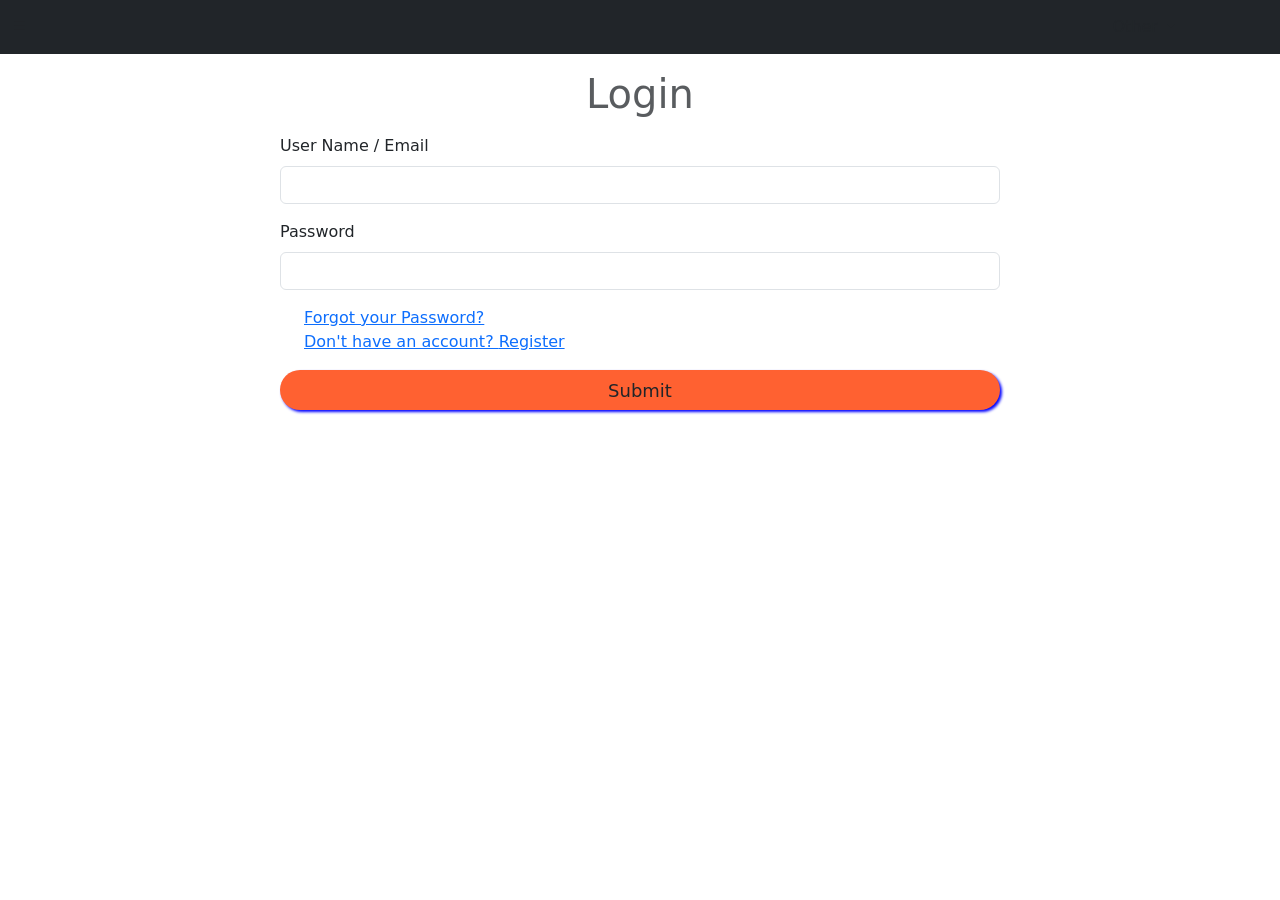
<file: src/login.html>
<!DOCTYPE html>
<html lang="en">
<head>
    <meta charset="UTF-8">
    <meta name="viewport" content="width=device-width,initial-scale=1.0" >
    <title>Login</title>
    <link rel="stylesheet" href="css/home.css">
    <link href="https://cdn.jsdelivr.net/npm/bootstrap@5.1.3/dist/css/bootstrap.min.css" rel="stylesheet" integrity="sha384-1BmE4kWBq78iYhFldvKuhfTAU6auU8tT94WrHftjDbrCEXSU1oBoqyl2QvZ6jIW3" crossorigin="anonymous">
    <link rel="stylesheet" href="https://cdn.jsdelivr.net/npm/bootstrap-icons@1.7.2/font/bootstrap-icons.css">
    <link rel="preconnect" href="https://fonts.googleapis.com">
    <link rel="preconnect" href="https://fonts.gstatic.com" crossorigin>
    <link href="https://fonts.googleapis.com/css2?family=Merriweather:wght@300&display=swap" rel="stylesheet">
    <link href="https://fonts.googleapis.com/css2?family=Pacifico&display=swap" rel="stylesheet">

    <script src="https://cdn.jsdelivr.net/npm/@popperjs/core@2.10.2/dist/umd/popper.min.js" integrity="sha384-7+zCNj/IqJ95wo16oMtfsKbZ9ccEh31eOz1HGyDuCQ6wgnyJNSYdrPa03rtR1zdB" crossorigin="anonymous"></script>
    <script src="https://cdn.jsdelivr.net/npm/bootstrap@5.1.3/dist/js/bootstrap.min.js" integrity="sha384-QJHtvGhmr9XOIpI6YVutG+2QOK9T+ZnN4kzFN1RtK3zEFEIsxhlmWl5/YESvpZ13" crossorigin="anonymous"></script>


</head>
<body>
<!--navbar-->
<div class="navbar navbar-expand-sm bg-dark ">
    <div class="container-fluid">
        <i class="bi bi-list" id="bars" data-bs-target="#menu" data-bs-toggle="offcanvas" ></i>
        <a href="" class="navbar-brand" id="logo" style="margin-left:600px;"></a>
        <!--        dropdown btn-->
        <div class="dropdown" id="drop_btn" style="margin-right:80px;">
            <a class="btn  dropdown-toggle" href="#" role="button" id="dropdownMenuLink" data-bs-toggle="dropdown" aria-expanded="false">
                Other
            </a>

            <ul class="dropdown-menu" aria-labelledby="dropdownMenuLink">
                <li><a class="dropdown-item" href="Institute_registration.html"><span class="d-item">Institute Registration</span></a></li>
                <li><a class="dropdown-item" href="Team_Register.html"><span class="d-item">Team Registration</span> </a></li>
                <li><a class="dropdown-item" href="Registration.html"><span class="d-item"> Individual Registration </span></a></li>
            </ul>
        </div>
    </div>
</div>
<!--offcanvas-->
<div id="menu" class="offcanvas offcanvas-start bg-dark text-light d-flex flex-column text-center ">

    <div class="offcanvas-header">
        <h1 class="offcanvas-title">Menu</h1>
        <button class="btn-close text-reset bg-light" type="button" data-bs-dismiss="offcanvas"></button>
    </div>

    <div class="offcanvas-body">
        <ul class="navbar-nav menu-list">
            <li class="nav-item"><a href="../index.php" class="nav-link text-light menu-link">Home</a></li>
            <li class="nav-item"><a href="Game_details.html" class="nav-link text-light menu-link " >Games</a></li>

            <li class="nav-item"><a href="Events.html" class="nav-link text-light menu-link">Events</a></li>

            <li class="nav-item"><a href="Registration.html" class="nav-link text-light menu-link">Registration</a></li>
            <li class="nav-item"><a href="Game_details.html" class="nav-link text-light menu-link">Resources</a></li>
            <li class="nav-item"><a href="blog.html" class="nav-link text-light menu-link">Blog</a></li>
            <li class="nav-item"><a href="login.html" class="nav-link text-light menu-link">Login</a></li>

        </ul>
    </div>
    <div class="offcanvas-footer">
        <i class="bi bi-telephone-inbound" id="call"></i>  <h4 class="text-primary">Call us on: +91-7990122530</h4>
    </div>
</div>
<!--login form-->
<div class="container-fluid my-3" style=" height:100%; width:60%;">
    <h1 class="text-center text-muted">Login </h1>

    <form action="insert.php" method="post">
        <div class="container">
            <div class="mb-3 my-3">
                <fieldset>
                    <label for="exampleInputEmail1" class="form-label">User Name / Email</label>
                    <input type="text" class="form-control" id="exampleInputEmail1" aria-describedby="emailHelp" name="uname">
                </fieldset>
                <!-- <div id="emailHelp" class="form-text">We'll never share your email with anyone else.</div> -->
            </div>
            <div class="mb-3">
                <label for="exampleInputPassword1" class="form-label">Password</label>
                <input type="password" class="form-control" id="exampleInputPassword1" name="upass">
            </div>
            <div class="mb-3 form-check">
                <a href="forgot.html">Forgot your Password?</a><br>
                <a href="sign-up.html">Don't have an account? <span>Register</span></a>
            </div>
            <button type="submit" id="submit_btn" class="btn mb-3 text-center">Submit</button>
        </div>
    </form>
</div>
<style>
#submit_btn{
height:40px;
width:100%;
background:#ff6131;
border-radius: 35px 35px;
box-shadow: 2px 2px 3px blue;
font-size:18px;
cursor:pointer;
}
    #submit_btn:hover{
background-color:white;
border: 1px  solid #ff6131;
color:#ff6131;
font-size:18px;
transition-duration:0.5s;
}
</style>
</body>
</html>
</file>
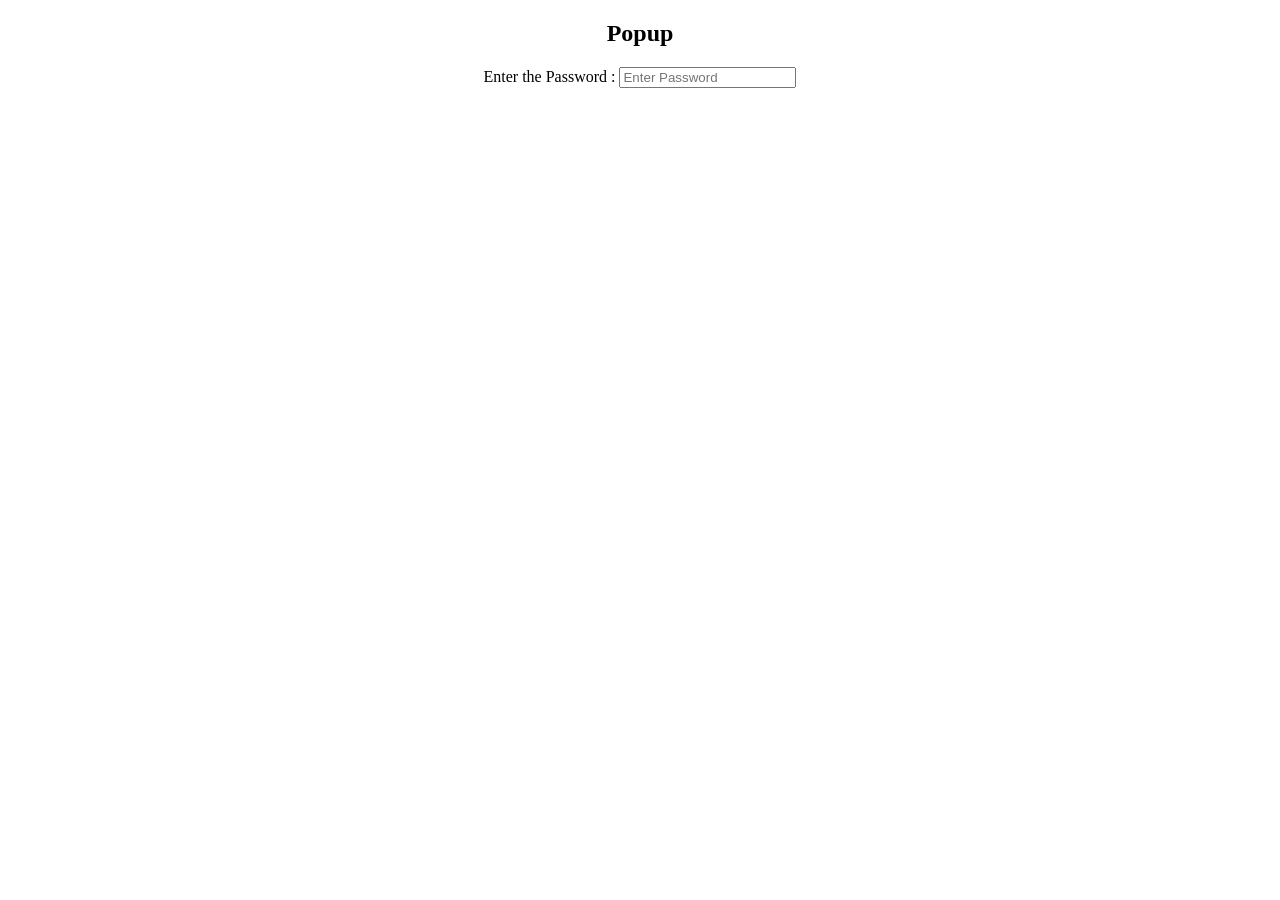
<file: src/popup.html>
<!DOCTYPE html>
<html>
<head>
<meta name="viewport" content="width=device-width, initial-scale=1">
<style>
/* Popup container - can be anything you want */

.popup {
  position: relative;
  display: inline-block;
  cursor: pointer;
  -webkit-user-select: none;
  -moz-user-select: none;
  -ms-user-select: none;
  user-select: none;
}

/* The actual popup */
.popup .popuptext {
  visibility: hidden;
  height: 200px;
  width: 500px;
  background-color: #555;
  color: #fff;
  text-align: center;
  border-radius: 6px;
  padding: 8px 0;
  position: absolute;
  z-index: 1;
  top: 125%;
  left: 50%;
  margin-left: -80px;
}

/* Popup arrow */
.popup .popuptext::after {
  content: "";
  position: absolute;
  top: 100%;
  left: 50%;
  margin-left: -5px;
  border-width: 5px;
  border-style: solid;
  border-color: #555 transparent transparent transparent;
}

/* Toggle this class - hide and show the popup */
.popup .show {
  visibility: visible;
  -webkit-animation: fadeIn 1s;
  animation: fadeIn 1s;
}

/* Add animation (fade in the popup) */
@-webkit-keyframes fadeIn {
  from {opacity: 0;} 
  to {opacity: 1;}
}

@keyframes fadeIn {
  from {opacity: 0;}
  to {opacity:1 ;}
}
</style>
</head>
<body style="text-align:center">

<h2>Popup</h2>

<div class="popup" onclick="myFunction()">Enter the Password : 
    <input type="password" class="popup" id="psw" onclick="myFunction()" name="u-pass" pattern="(?=.*\d)(?=.*[a-z])(?=.*[A-Z]).{8,}" title="Must contain at least one number and one uppercase and lowercase letter, and at least 8 or more characters" placeholder="Enter Password" required>
    <span class="popuptext" id="myPopup"><div class="pavalidate" id="message">
    <p>Password must contain the following: </p>
    <p id="letter" class="invalid">A <b>lowercase</b> letter</p>
    <p id="capital" class="invalid">A <b>capital (uppercase)</b> letter</p>
    <p id="number" class="invalid">A <b>number</b></p>
    <p id="length" class="invalid">Minimum <b>8 characters</b></p>
</div></span>
</div>

<script>
var myInput = document.getElementById("psw");
var letter = document.getElementById("letter");
var capital = document.getElementById("capital");
var number = document.getElementById("number");
var length = document.getElementById("length");

// When the user clicks on the password field, show the message box
// myInput.onfocus = function() {
//   document.getElementById("message").style.display = "block";
// }

// When the user clicks outside of the password field, hide the message box
// myInput.onblur = function() {
//   document.getElementById("message").style.display = "none";
// }

// When the user starts to type something inside the password field
myInput.onkeyup = function() {
  // Validate lowercase letters
  var lowerCaseLetters = /[a-z]/g;
  if(myInput.value.match(lowerCaseLetters)) {
    letter.classList.remove("invalid");
    letter.classList.add("valid");
  } else {
    letter.classList.remove("valid");
    letter.classList.add("invalid");
}

  // Validate capital letters
  var upperCaseLetters = /[A-Z]/g;
  if(myInput.value.match(upperCaseLetters)) {
    capital.classList.remove("invalid");
    capital.classList.add("valid");
  } else {
    capital.classList.remove("valid");
    capital.classList.add("invalid");
  }

  // Validate numbers
  var numbers = /[0-9]/g;
  if(myInput.value.match(numbers)) {
    number.classList.remove("invalid");
    number.classList.add("valid");
  } else {
    number.classList.remove("valid");
    number.classList.add("invalid");
  }

  // Validate length
  if(myInput.value.length >= 8) {
    length.classList.remove("invalid");
    length.classList.add("valid");
  } else {
    length.classList.remove("valid");
    length.classList.add("invalid");
  }
}



// When the user clicks on div, open the popup
function myFunction() {
  var popup = document.getElementById("myPopup");
  popup.classList.toggle("show");
}



</script>

</body>
</html>
</file>
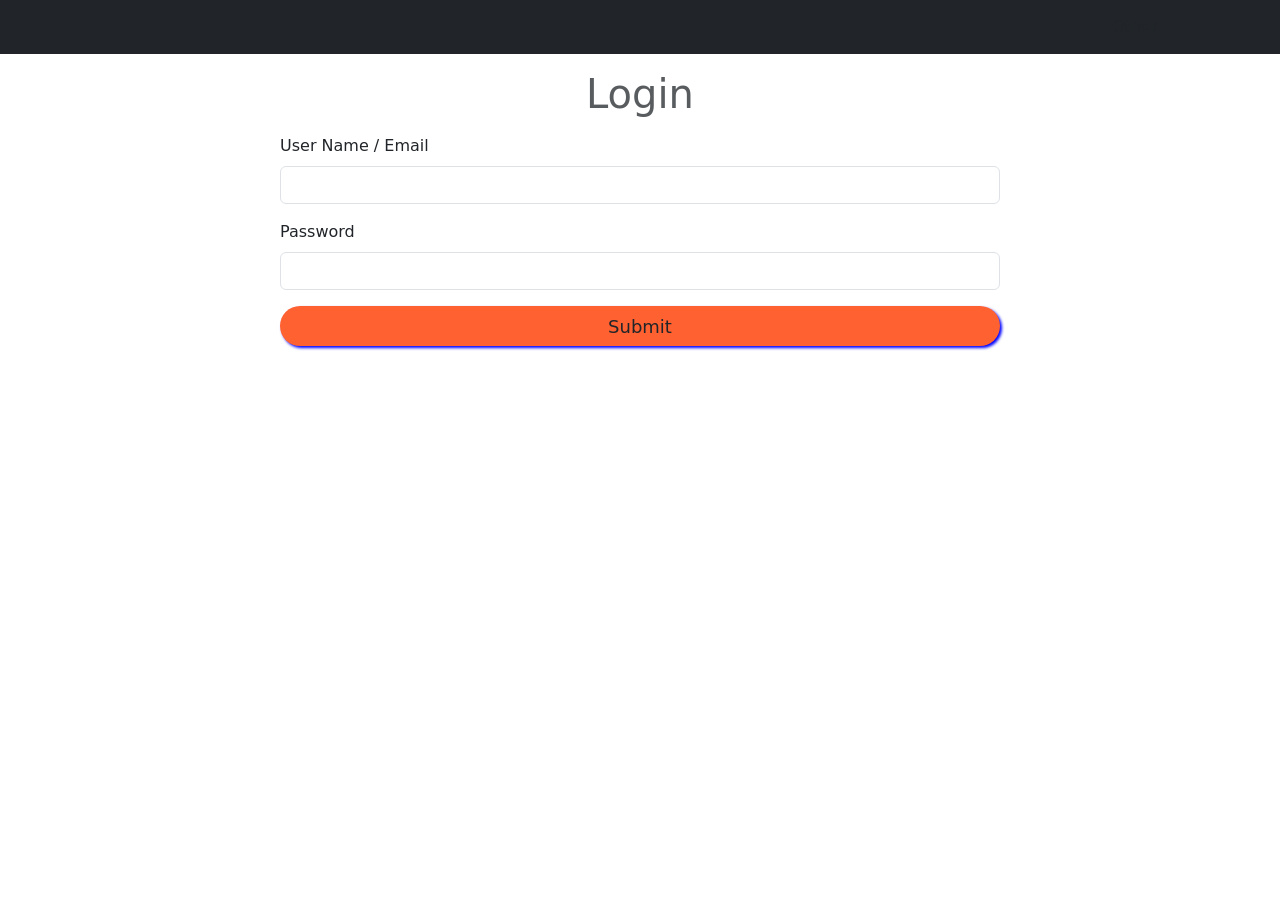
<file: src/redirect.html>
<!DOCTYPE html>
<html lang="en">
<head>
    <meta charset="UTF-8">
    <meta name="viewport" content="width=device-width,initial-scale=1.0" >
    <title>Login</title>
    <link rel="stylesheet" href="css/home.css">
    <link href="https://cdn.jsdelivr.net/npm/bootstrap@5.1.3/dist/css/bootstrap.min.css" rel="stylesheet" integrity="sha384-1BmE4kWBq78iYhFldvKuhfTAU6auU8tT94WrHftjDbrCEXSU1oBoqyl2QvZ6jIW3" crossorigin="anonymous">
    <link rel="stylesheet" href="https://cdn.jsdelivr.net/npm/bootstrap-icons@1.7.2/font/bootstrap-icons.css">
    <link rel="preconnect" href="https://fonts.googleapis.com">
    <link rel="preconnect" href="https://fonts.gstatic.com" crossorigin>
    <link href="https://fonts.googleapis.com/css2?family=Merriweather:wght@300&display=swap" rel="stylesheet">
    <link href="https://fonts.googleapis.com/css2?family=Pacifico&display=swap" rel="stylesheet">

    <script src="https://cdn.jsdelivr.net/npm/@popperjs/core@2.10.2/dist/umd/popper.min.js" integrity="sha384-7+zCNj/IqJ95wo16oMtfsKbZ9ccEh31eOz1HGyDuCQ6wgnyJNSYdrPa03rtR1zdB" crossorigin="anonymous"></script>
    <script src="https://cdn.jsdelivr.net/npm/bootstrap@5.1.3/dist/js/bootstrap.min.js" integrity="sha384-QJHtvGhmr9XOIpI6YVutG+2QOK9T+ZnN4kzFN1RtK3zEFEIsxhlmWl5/YESvpZ13" crossorigin="anonymous"></script>


</head>
<body>
<!--navbar-->
<div class="navbar navbar-expand-sm bg-dark ">
    <div class="container-fluid">
        <i class="bi bi-list" id="bars" data-bs-target="#menu" data-bs-toggle="offcanvas" ></i>
        <a href="" class="navbar-brand" id="logo" style="margin-left:600px;"></a>
        <!--        dropdown btn-->
        <div class="dropdown" id="drop_btn" style="margin-right:80px;">
            <a class="btn  dropdown-toggle" href="#" role="button" id="dropdownMenuLink" data-bs-toggle="dropdown" aria-expanded="false">
                Other
            </a>

            <ul class="dropdown-menu" aria-labelledby="dropdownMenuLink">
                <li><a class="dropdown-item" href="Institute_registration.html"><span class="d-item">Institute Registration</span></a></li>
                <li><a class="dropdown-item" href="Team_Register.html"><span class="d-item">Team Registration</span> </a></li>
                <li><a class="dropdown-item" href="Registration.html"><span class="d-item"> Individual Registration </span></a></li>
            </ul>
        </div>
    </div>
</div>
<!--offcanvas-->
<div id="menu" class="offcanvas offcanvas-start bg-dark text-light d-flex flex-column text-center ">

    <div class="offcanvas-header">
        <h1 class="offcanvas-title">Menu</h1>
        <button class="btn-close text-reset bg-light" type="button" data-bs-dismiss="offcanvas"></button>
    </div>

    <div class="offcanvas-body">
        <ul class="navbar-nav menu-list">
            <li class="nav-item"><a href="/harsh2/hackathon_synopsis/home.html" class="nav-link text-light menu-link">Home</a></li>
            <li class="nav-item"><a href="Game_details.html" class="nav-link text-light menu-link " >Games</a></li>

            <li class="nav-item"><a href="Events.html" class="nav-link text-light menu-link">Events</a></li>

            <li class="nav-item"><a href="Registration.html" class="nav-link text-light menu-link">Registration</a></li>
            <li class="nav-item"><a href="Game_details.html" class="nav-link text-light menu-link">Resources</a></li>
            <li class="nav-item"><a href="blog.html" class="nav-link text-light menu-link">Blog</a></li>
            <li class="nav-item"><a href="login.php" class="nav-link text-light menu-link">Login</a></li>

        </ul>
    </div>
    <div class="offcanvas-footer">
        <i class="bi bi-telephone-inbound" id="call"></i>  <h4 class="text-primary">Call us on: +91-7990122530</h4>
    </div>
</div>
<!--login form-->
<div class="container-fluid my-3" style=" height:100%; width:60%;">
    <h1 class="text-center text-muted">Login </h1>

    <form action="test.php" method="post">
        <div class="container">
            <div class="mb-3 my-3">
                <fieldset>
                    <label for="exampleInputEmail1" class="form-label">User Name / Email</label>
                    <input type="text" class="form-control" id="exampleInputEmail1" aria-describedby="emailHelp" name="uname">
                </fieldset>
                <!-- <div id="emailHelp" class="form-text">We'll never share your email with anyone else.</div> -->
            </div>
            <div class="mb-3">
                <label for="exampleInputPassword1" class="form-label">Password</label>
                <input type="text" class="form-control" id="exampleInputPassword1" name="upass">
            </div>
            <!--            <div class="mb-3 form-check">-->
            <!--                <a href="sign-up.html">Forgot your Password?</a><br>-->
            <!--                <a href="sign-up.html">Don't have an account? <span>Register</span></a>-->
            <!--            </div>-->
            <button type="submit" id="submit_btn" class="btn mb-3 text-center">Submit</button>
        </div>
    </form>
</div>
<style>
#submit_btn{
height:40px;
width:100%;
background:#ff6131;
border-radius: 35px 35px;
box-shadow: 2px 2px 3px blue;
font-size:18px;
cursor:pointer;
}
    #submit_btn:hover{
background-color:white;
border: 1px  solid #ff6131;
color:#ff6131;
font-size:18px;
transition-duration:0.5s;
}
</style>
</body>
</html>
</file>
<file: src/css/home.css>
#logo {
    color: white;
    margin-left: 35%;
    font-family: 'Merriweather', serif;
    font-size: 30px;
}

#kmk {
    font-size: 100px;
    color: white;
    display: block;
}

#platform {
    color: cyan;
    font-size: 30px;
    margin-left: -700px;
    margin-top: 150px;
}

#khel_logo {
    margin-left: -300px;
    margin-top: 220px;
}

#search-in {
    border: 1px solid grey;
    border-radius: 15px 15px;
    margin-left: 25%;
    height: 30px;
    width: 257px;
}

#search {

    color: white;
    font-size: 25px;
    cursor: pointer;
    margin-left: -50px;
}

#sign {
    color: white;
    font-size: 25px;
    cursor: pointer;
}

#cart {
    color: white;
    font-size: 25px;
    cursor: pointer;
}

#g_card1 {
    width: 17rem;
    height: 500px;
    margin-left: 160px;
    display: flex;
    float: left;
    margin-top: 40px;
}

#g_card101 {
    /* height:120px; width:160px; margin-left:50px;float:left;display:flex; margin-top:5px; */
    height: 500px;
    width: 17rem;
    margin-left: 50px;
    margin-top: 40px;
    display: flex;
    float: left;
}

#g_card102 {
    /* height:120px; width:160px; margin-left:50px;float:left;display:flex; margin-top:5px; */
    height: 500px;
    width: 17rem;
    margin-left: 50px;
    margin-top: 40px;
    display: flex;
    float: left;
}

#g_card103 {
    /* height:120px; width:160px; margin-left:50px;float:left;display:flex; margin-top:5px; */
    height: 500px;
    width: 17rem;
    margin-left: 50px;
    margin-top: 40px;
    display: flex;
    float: left;
}

#e_card101 {
    width: 17rem;
    height: 250px;
    margin-left: 150px;
    display: flex;
    float: left;
    margin-top: 40px;
}

#e_card102 {
    width: 17rem;
    height: 250px;
    display: flex;
    float: left;
    margin-left: 50px;
    margin-top: 40px;
}

#explore_btn {
    height: 45px;
    cursor: pointer;
    width: 100px;
    border-radius: 50px 50px;
    margin-top: 150px;
    margin-left: 800px;
    box-shadow: 3px 3px 5px cyan;
    background: linear-gradient(to right, #ff6131, white, green);
    font-size: 20px;
    color: black;
}

#explore_btn:hover {
    background: #ff6131;
    transition-duration: 0.5s;
}

.view_games {
    margin-top: 60px;
    margin-left: 1525px;
}

.view {
    text-decoration: none;
    font-size: 20px;
    color: #ff6131;
}

.view:hover {
    color: blue;
}

.about {
    height: 600px;
    width: 100%;
    background-color: black;
    border-bottom: 2px solid grey;
    border-right: 2px solid grey;
    box-shadow: 4px 4px 3px grey;
    margin-top: -20px;
}

#logo {
    margin-top: -10px;
    margin-left: -10px;
}

.land_img {
    height: 400px;
    width: 100%;
    display: flex;
    float: left;
    background: url('../carousel1_1.png');
}

#carousel_1 {
    box-shadow: 15px 15px 5px grey;
    position: relative;
    height: 400px;
    margin-left: -100px;
}

.carousel_img {
    position: absolute;
    background-color: grey;

    height: 400px;
    width: 100%;
}

.category-info {
    display: flex;
    float: left;
    height: 500px;
    width: 100%;
    border: 2px solid blue;
    align-content: space-evenly;
}

.brand-img {
    width: 200px;
    height: 120px;
}

.age-card {
    height: 193px;
    position: relative;
    width: 270px;
    border-radius: 18px 18px;
    display: inline;
    float: left;
    align-content: space-between;

}

#carousel_2 {
    box-shadow: 15px 15px 5px grey;
    position: relative;
    height: 550px;
    margin-left: -100px;
    margin-top: -420px;
}

#next_btn {
    margin-left: 100px;
    border: 1px solid black;
    background-color: black;
    margin-top: 526px;
}

#prev_btn {
    border: 1px solid black;
    background-color: black;
    margin-right: -60px;
    /* margin-top: 460px; */
}

#carousel_3 {
    box-shadow: 15px 15px 5px grey;
    position: relative;
    height: 350px;
    margin-left: -100px;
}

#prev_btn1 {
    margin-left: 80px;
    border: 1px solid black;
    background-color: black;
    margin-top: 0px;
}

#next_btn1 {
    border: 1px solid black;
    background-color: black;
    margin-top: 330px;
    margin-right: -110px;
}

.card-btn {
    background-color: #ff6131;
    border-radius: 40px 40px;
    width: 150px;
    color: black;
    margin-left: 50px;
    margin-top: 20px;
    border: none;
}

.card-btn:hover {
    background-color: white;
    color: #ff6131;
    border: 1px solid #ff6131;
}

.new-div {
    height: 950px;
    width: 100%;
    background: linear-gradient(to right, #ff6131, white, green);
}

#new {
    margin-left: 10%;
    color: blue;
    padding-top: 70px;
}

#new-card {
    width: 90%;
    height: 1100px;
    margin-left: 80px;
    margin-top: 50px;
}

.card-main {
    display: flex;
    float: left;
}

.new-div2 {
    color: #ff6131;
    font-size: 40px;
    margin-left: 260px;
    margin-top: 50px;
}

.new-div3 {
    margin-left: 300px;
}

.indi-register {
    height: 210px;
    width: 410px;
    border-radius: 15px 15px;
    margin-left: 250px;
    margin-top: 35px;
    box-shadow: 4px 4px 5px grey;
}

#im {
    height: 200px;
    width: 400px;
}

.map {
    height: 210px;
    width: 310px;
    border-radius: 15px 15px;
    margin-top: 325px;
    box-shadow: 4px 4px 5px grey;
    margin-left: -24px;
}

.schedule {
    height: 210px;
    width: 310px;
    border-radius: 15px 15px;
    margin-top: 36px;
    box-shadow: 4px 4px 5px grey;
    margin-left: -10px;
}

.stats {
    height: 210px;
    width: 400px;
    border-radius: 15px 15px;
    margin-top: 108px;
    box-shadow: 4px 4px 5px grey;
    margin-left: 140px;

}

.finance {
    height: 210px;
    width: 400px;
    border-radius: 15px 15px;
    margin-top: 86px;
    box-shadow: 4px 4px 5px grey;
    margin-left: 140px;
}

.vd video {
    height: 200px;
    width: 100px;
    border: 2px solid red;
}

#carousel_4 {
    box-shadow: 15px 15px 5px grey;
    height: 400px;
    margin-left: -100px;
    margin-top: 100px;
}

section {
    margin: 50px 100px;
    border: 0.5px solid gray;
    padding: 50px 100px;
    border-radius: 20px;
}

#badminton_text {
    text-align: justify;
    font-size: large;
}

#badminton_res {
    color: #ff6131;
    font-size: 50px;
    margin-left: 43%;
}

#card_btn {
    width: 50%;
    margin-left: 25%;
    height: 40px;
    padding-left: 5%;
}

@media screen and (max-width:412px) {

    #sign {
        color: white;
        font-size: 25px;
        cursor: pointer;
        margin-left: 10px;
    }

    #logo {

        margin-left: 0px;
    }

    #drop_btn {
        margin-left: 138px;
        margin-top: -13px;
    }

    .land_img {
        height: 470px;
    }

    #kmk {
        margin-top: 20px;
        font-size: 50px;
    }

    #platform {
        color: cyan;
        font-size: 23px;
        margin-left: -381px;
        margin-top: 124px;
    }

    #explore_btn {
        margin-top: 368px;
        margin-left: -47px;
    }

    #khel_logo {
        margin-left: -360px;
        margin-top: 170px;
    }

    #carousel_2 {
        box-shadow: 15px 15px 5px grey;
        position: relative;
        height: 1885px;
        margin-left: -140px;
    }

    #g_card1 {
        width: 18rem;
        height: 440px;
        margin-left: 195px;
        display: flex;
        float: left;
        margin-top: 40px;
    }

    #g_card101 {
        height: 120px;
        width: 305px;
        margin-left: 195px;
        margin-top: 5px;
    }

    #g_card102 {
        height: 120px;
        width: 305px;
        margin-left: 195px;
        margin-top: 330px;
    }

    #g_card103 {
        height: 440px;
        width: 305px;
        margin-left: 195px;
        margin-top: 330px;
    }

    #carousel_3 {
        box-shadow: 15px 15px 5px grey;
        position: relative;
        height: 1200px;
        margin-left: -100px;
    }

    #e_card101 {
        height: 250px;
        margin-left: 160px;
        display: flex;
        float: left;
        margin-top: 40px;
    }

    #e_card102 {
        height: 250px;
        display: flex;
        float: left;
        margin-left: 160px;
        margin-top: 40px;
    }

    #i_1 {
        width: 80px;
    }

    .new-div2 {
        color: #ff6131;
        font-size: 25px;
        margin-left: 38px;
        margin-top: 70px;
    }

    #i_2 {
        width: 120px;
        margin-left: -300px
    }

    #card-main1 {
        display: flex;
        float: left;
    }

    .card-main {
        display: block;
    }

    #new-card {
        width: 90%;
        height: 1925px;
        margin-left: 30px;
        margin-top: 50px;
    }

    .new-div {
        height: 1900px;
        width: 100%;
        background: linear-gradient(to right, #ff6131, white, green);
    }

    .indi-register {
        height: 210px;
        width: 330px;
        border-radius: 15px 15px;
        margin-left: 0px;
        margin-top: 35px;
        box-shadow: 4px 4px 5px grey;
    }

    #im {
        height: 200px;
        width: 330px;
    }

    .map {
        height: 210px;
        width: 330px;
        border-radius: 15px 15px;
        margin-top: 200px;
        box-shadow: 4px 4px 5px grey;
        margin-left: 0px;
    }

    .schedule {
        height: 210px;
        width: 330px;
        border-radius: 15px 15px;
        margin-top: 90px;
        box-shadow: 4px 4px 5px grey;
        margin-left: 0px;
    }

    .stats {
        height: 210px;
        width: 330px;
        border-radius: 15px 15px;
        margin-top: 92px;
        box-shadow: 4px 4px 5px grey;
        margin-left: 0px;

    }

    .finance {
        height: 210px;
        width: 330px;
        border-radius: 15px 15px;
        margin-top: 80px;
        box-shadow: 4px 4px 5px grey;
        margin-left: 0px;
    }

    #game_khel {
        margin-left: -100px;


    }

    section {
        padding: 50px 100px;
        border-radius: 20px;
        width: 390px;
        margin-left: 10px;
        margin-top: 48px;
    }

    #badminton_text {
        text-align: justify;
        font-size: large;
        margin-left: -62px;
        margin-right: -67px;
    }

    #badminton_res {
        color: #ff6131;
        font-size: 50px;
        margin-left: -116px;
    }

    #card_btn {
        width: 80%;
        margin-left: 10%;
        height: 40px;
        padding-left: 5%;
    }

}

@media screen and (max-width:360px) {
    #sign {
        color: white;
        font-size: 25px;
        cursor: pointer;
        margin-left: 0px;
    }

    #logo {

        margin-left: 0px;
    }

    #drop_btn {
        margin-left: 138px;
        margin-top: -13px;
    }

    .land_img {
        height: 470px;
    }

    #kmk {
        margin-top: 20px;
        font-size: 45px;
    }

    #platform {
        color: cyan;
        font-size: 20px;
        margin-left: -344px;
        margin-top: 124px;
    }

    #explore_btn {
        margin-top: 368px;
        margin-left: -47px;
    }

    #khel_logo {
        margin-left: -325px;
        margin-top: 170px;
    }

    #carousel_2 {
        box-shadow: 15px 15px 5px grey;
        position: relative;
        height: 1885px;
        margin-left: -165px;
    }

    #g_card1 {
        width: 18rem;
        height: 440px;
        margin-left: 195px;
        display: flex;
        float: left;
        margin-top: 40px;
    }

    #g_card101 {
        height: 428px;
        width: 290px;
        margin-left: 195px;
        margin-top: 5px;
    }

    #g_card102 {
        height: 440px;
        width: 291px;
        margin-left: 195px;
        margin-top: 5px;
    }

    #g_card103 {
        height: 440px;
        width: 291px;
        margin-left: 195px;
        margin-top: 5px;
    }

    #carousel_3 {
        box-shadow: 15px 15px 5px grey;
        position: relative;
        height: 1200px;
        margin-left: -127px;
    }

    #e_card101 {
        width: 18rem;
        height: 250px;
        margin-left: 160px;
        display: flex;
        float: left;
        margin-top: 40px;
    }

    #e_card102 {
        width: 18rem;
        height: 250px;
        display: flex;
        float: left;
        margin-left: 160px;
        margin-top: 40px;
    }

    #i_1 {
        width: 80px;
    }

    .new-div2 {
        color: #ff6131;
        font-size: 25px;
        margin-left: 38px;
        margin-top: 70px;
    }

    #i_2 {
        width: 120px;
        margin-left: -300px
    }

    #card-main1 {
        display: flex;
        float: left;
    }

    .card-main {
        display: block;
    }

    #new-card {
        width: 90%;
        height: 1925px;
        margin-left: 18px;
        margin-top: 50px;
    }

    .new-div {
        height: 1900px;
        width: 100%;
        background: linear-gradient(to right, #ff6131, white, green);
    }

    .indi-register {
        height: 210px;
        width: 330px;
        border-radius: 15px 15px;
        margin-left: 0px;
        margin-top: 35px;
        box-shadow: 4px 4px 5px grey;
    }

    #im {
        height: 200px;
        width: 330px;
    }

    .map {
        height: 210px;
        width: 330px;
        border-radius: 15px 15px;
        margin-top: 200px;
        box-shadow: 4px 4px 5px grey;
        margin-left: 0px;
    }

    .schedule {
        height: 210px;
        width: 330px;
        border-radius: 15px 15px;
        margin-top: 90px;
        box-shadow: 4px 4px 5px grey;
        margin-left: 0px;
    }

    .stats {
        height: 210px;
        width: 330px;
        border-radius: 15px 15px;
        margin-top: 92px;
        box-shadow: 4px 4px 5px grey;
        margin-left: 0px;

    }

    .finance {
        height: 210px;
        width: 330px;
        border-radius: 15px 15px;
        margin-top: 80px;
        box-shadow: 4px 4px 5px grey;
        margin-left: 0px;
    }

    #game_khel {
        margin-left: -100px;


    }

    section {
        padding: 50px 100px;
        border-radius: 20px;
        width: 340px;
        margin-left: 10px;
        margin-top: 48px;
    }

    #badminton_text {
        text-align: justify;
        font-size: large;
        margin-left: -62px;
        margin-right: -67px;
    }

    #badminton_res {
        color: #ff6131;
        font-size: 50px;
        margin-left: -116px;
    }

    #card_btn {
        width: 80%;
        margin-left: 10%;
        height: 40px;
        padding-left: 5%;
    }
}

@media screen and (max-width:820px) {
    #sign {
        color: white;
        font-size: 25px;
        cursor: pointer;
        margin-left: 35px;
    }

    #logo {

        margin-left: 0px;
    }

    #drop_btn {
        margin-left: 535px;
    }

    .land_img {
        height: 470px;
    }

    #kmk {
        margin-top: -20px;
        font-size: 100px;
    }

    #platform {
        color: cyan;
        font-size: 40px;
        margin-left: -720px;
        margin-top: 124px;
    }

    #explore_btn {
        margin-top: 380px;
        margin-left: 42px;
    }

    #khel_logo {
        margin-left: -555px;
        margin-top: 196px;
    }

    #carousel_2 {
        box-shadow: 15px 15px 5px grey;
        position: relative;
        height: 1080px;
        margin-left: -165px;
    }

    #g_card1 {
        width: 18rem;
        height: 470px;
        margin-left: 210px;
        display: flex;
        float: left;
        margin-top: 40px;
    }

    #g_card101 {
        height: 470px;
        width: 290px;
        margin-left: 106px;
        margin-top: 40px;
    }

    #g_card102 {
        width: 18rem;
        height: 470px;
        margin-left: 210px;
        display: flex;
        float: left;
        margin-top: 40px;
    }

    #g_card103 {
        height: 470px;
        width: 291px;
        margin-left: 103px;
        margin-top: 40px;
    }

    #next_btn {
        margin-left: 100px;
        border: 1px solid black;
        background-color: black;
        margin-top: 1022px;
    }

    #prev_btn {
        border: 1px solid black;
        background-color: black;
        margin-right: -222px;
        margin-top: -20px;
    }

    #carousel_3 {
        box-shadow: 15px 15px 5px grey;
        position: relative;
        height: 640px;
        margin-left: -127px;
    }

    #e_card101 {
        width: 18rem;
        height: 250px;
        margin-left: 168px;
        display: flex;
        float: left;
        margin-top: 40px;
    }

    #e_card102 {
        width: 18rem;
        height: 250px;
        display: flex;
        float: left;
        margin-left: 166px;
        margin-top: 40px;
    }

    #prev_btn1 {
        margin-left: 120px;
        border: 1px solid black;
        background-color: black;
        margin-top: -15px;
    }

    #next_btn1 {
        border: 1px solid black;
        background-color: black;
        margin-top: 585px;
        margin-right: -110px;
    }

    #i_1 {
        width: 145px;
    }

    .new-div2 {
        color: #ff6131;
        font-size: 38px;
        margin-left: 195px;
        margin-top: -27px;
    }

    #i_2 {
        width: 180px;
        margin-left: 235px
    }

    .new-div3 {
        margin-top: -190px;
        margin-left: 300px;
    }

    #drop_btn1 {
        margin-left: 215px;
    }

    #card-main1 {
        display: flex;
        float: left;
    }

    .card-main {
        display: block;
    }

    #new-card {
        width: 90%;
        height: 1470px;
        margin-left: 18px;
        margin-top: 50px;
    }

    .new-div {
        height: 1295px;
        width: 100%;
        background: linear-gradient(to right, #ff6131, white, green);
    }

    .indi-register {
        height: 210px;
        width: 330px;
        border-radius: 15px 15px;
        margin-left: 0px;
        margin-top: 95px;
        box-shadow: 4px 4px 5px grey;
    }

    #im {
        height: 200px;
        width: 330px;
    }

    .map {
        height: 210px;
        width: 330px;
        border-radius: 15px 15px;
        margin-top: 265px;
        box-shadow: 4px 4px 5px grey;
        margin-left: 0px;
    }

    .schedule {
        height: 210px;
        width: 330px;
        border-radius: 15px 15px;
        margin-top: 240px;
        box-shadow: 4px 4px 5px grey;
        margin-left: 0px;
    }

    .stats {
        height: 210px;
        width: 330px;
        border-radius: 15px 15px;
        margin-top: 325px;
        box-shadow: 4px 4px 5px grey;
        margin-left: 40px;

    }

    .finance {
        height: 210px;
        width: 330px;
        border-radius: 15px 15px;
        margin-top: 245px;
        box-shadow: 4px 4px 5px grey;
        margin-left: 40px;
    }

    #game_khel {
        margin-left: -100px;


    }

    section {
        padding: 50px 100px;
        border-radius: 20px;
        width: 795px;
        margin-left: 10px;
        margin-top: 48px;
    }

    #badminton_text {
        text-align: justify;
        font-size: large;
        margin-left: -62px;
        margin-right: -67px;
    }

    #badminton_res {
        color: #ff6131;
        font-size: 50px;
        margin-left: -116px;
    }

    #card_btn {
        width: 80%;
        margin-left: 10%;
        height: 40px;
        padding-left: 5%;
    }


}

@media screen and (max-width:768px) {

    /* #sign{
        color:white;
        font-size:25px;
        cursor:pointer;
        margin-left:35px;
        }
        #logo{

            margin-left:0px;
        }
        #drop_btn {
            margin-left: 535px;
        }
        .land_img{
            height:470px;
        }
        #kmk{
            margin-top: -20px;
              font-size:100px;
        }
        #platform{
            color: cyan;
            font-size: 40px;
            margin-left: -720px;
            margin-top: 124px;
        }
        #explore_btn{
            margin-top: 380px;
            margin-left: 42px;
        }
        #khel_logo{
            margin-left: -555px;
    margin-top: 196px;
        }

        #carousel_2{
                box-shadow: 15px 15px 5px grey;
                position: relative;
                height: 1080px;
                margin-left: -245px;
        }
        #g_card1{
            width: 18rem;
            height: 470px;
            margin-left: 210px;
            display: flex;
            float: left;
            margin-top: 40px;
        }
        #g_card101{
            height: 470px;
            width: 290px;
            margin-left: 106px;
            margin-top: 40px;
        }
        #g_card102{width: 18rem;
            height: 470px;
            margin-left: 210px;
            display: flex;
            float: left;
            margin-top: 40px;
        }
        #g_card103{
            height: 470px;
            width: 291px;
            margin-left: 103px;
            margin-top: 40px;
        }
        #next_btn{
            margin-left:100px; border:1px solid black; background-color:black;margin-top:1022px;
        }
        #prev_btn{
            border:1px solid black; background-color:black; margin-right:-222px;margin-top:-20px;
        } */
    #carousel_2 {
        box-shadow: 15px 15px 5px grey;
        position: relative;
        height: 1080px;
        margin-left: -168px;
    }

    #carousel_3 {
        box-shadow: 15px 15px 5px grey;
        position: relative;
        height: 640px;
        margin-left: -127px;
    }

    #caro-inner {
        margin-left: 75px;
        position: relative;
        width: 100%;
        overflow: hidden;
    }

    #e_card101 {
        width: 18rem;
        height: 250px;
        margin-left: 93px;
        display: flex;
        float: left;
        margin-top: 40px;
    }

    #e_card102 {
        width: 18rem;
        height: 250px;
        display: flex;
        float: left;
        margin-left: 90px;
        margin-top: 40px;
    }

    #prev_btn1 {
        margin-left: 120px;
        border: 1px solid black;
        background-color: black;
        margin-top: -15px;
    }

    #next_btn1 {
        border: 1px solid black;
        background-color: black;
        margin-top: 585px;
        margin-right: -110px;
    }

    #i_1 {
        width: 145px;
    }

    .new-div2 {
        color: #ff6131;
        font-size: 38px;
        margin-left: 195px;
        margin-top: -27px;
    }

    #i_2 {
        width: 180px;
        margin-left: 190px
    }

    .new-div3 {
        margin-top: -190px;
        margin-left: 300px;
    }

    #drop_btn1 {
        margin-left: 190px;
    }

    #sign1 {
        margin-left: 15px;
        color: white;
        font-size: 25px;
        cursor: pointer;
    }

    #card-main1 {
        display: flex;
        float: left;
    }

    .card-main {
        display: block;
    }

    #new-card {
        width: 90%;
        height: 1860px;
        margin-left: 18px;
        margin-top: 50px;
    }

    .new-div {
        height: 1735px;
        width: 100%;
        background: linear-gradient(to right, #ff6131, white, green);
    }

    .indi-register {
        height: 210px;
        width: 330px;
        border-radius: 15px 15px;
        margin-left: 135px;
        margin-top: 95px;
        box-shadow: 4px 4px 5px grey;
    }

    #im {
        height: 200px;
        width: 330px;
    }

    .map {
        height: 210px;
        width: 330px;
        border-radius: 15px 15px;
        margin-top: 170px;
        box-shadow: 4px 4px 5px grey;
        margin-left: 135px;
    }

    .schedule {
        height: 210px;
        width: 330px;
        border-radius: 15px 15px;
        margin-top: 105px;
        box-shadow: 4px 4px 5px grey;
        margin-left: 135px;
    }

    .stats {
        height: 210px;
        width: 330px;
        border-radius: 15px 15px;
        margin-top: 105px;
        box-shadow: 4px 4px 5px grey;
        margin-left: 135px;

    }

    .finance {
        height: 210px;
        width: 330px;
        border-radius: 15px 15px;
        margin-top: 105px;
        box-shadow: 4px 4px 5px grey;
        margin-left: 135px;
    }

    #game_khel {
        margin-left: -100px;


    }

    section {
        padding: 50px 100px;
        border-radius: 20px;
        width: 750px;
        margin-left: 10px;
        margin-top: 48px;
    }

    #badminton_text {
        text-align: justify;
        font-size: large;
        margin-left: -62px;
        margin-right: -67px;
    }

    #badminton_res {
        color: #ff6131;
        font-size: 50px;
        margin-left: -116px;
    }

    #card_btn {
        width: 80%;
        margin-left: 10%;
        height: 40px;
        padding-left: 5%;
    }


}
</file>
